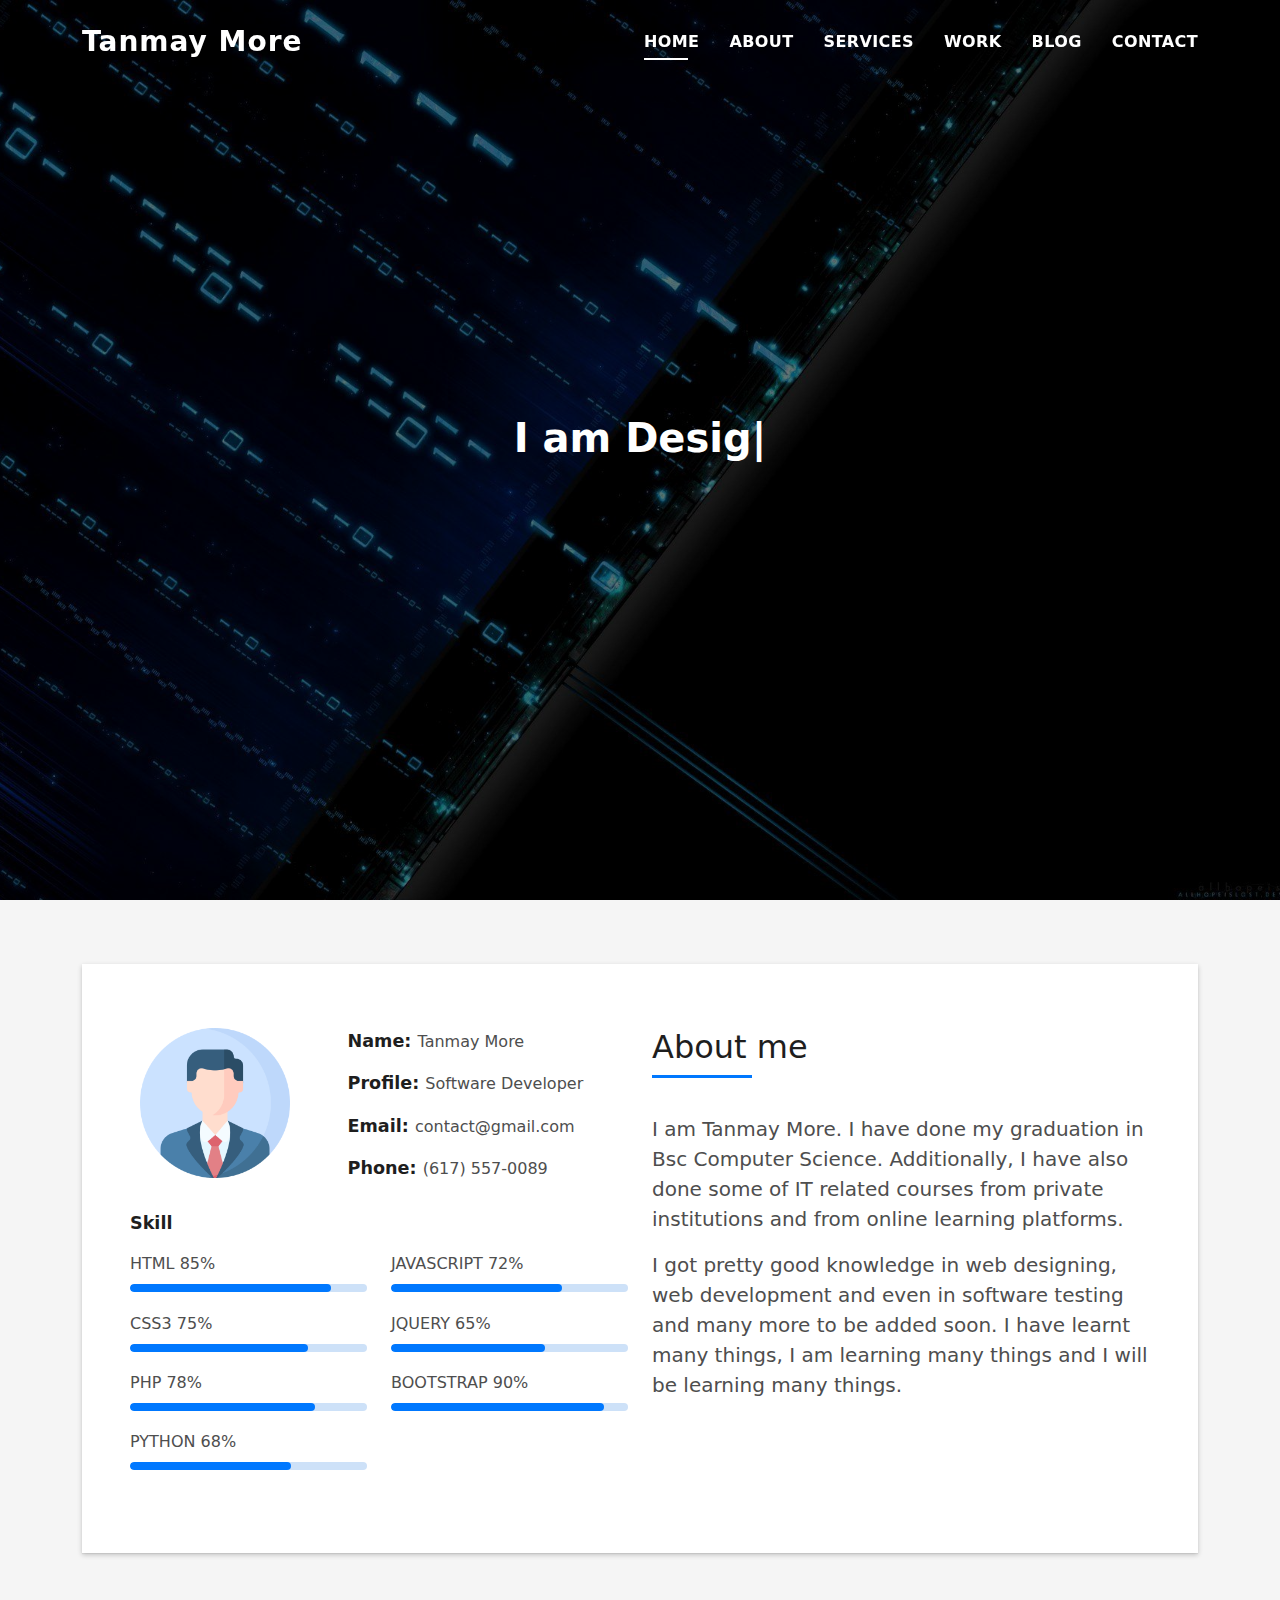
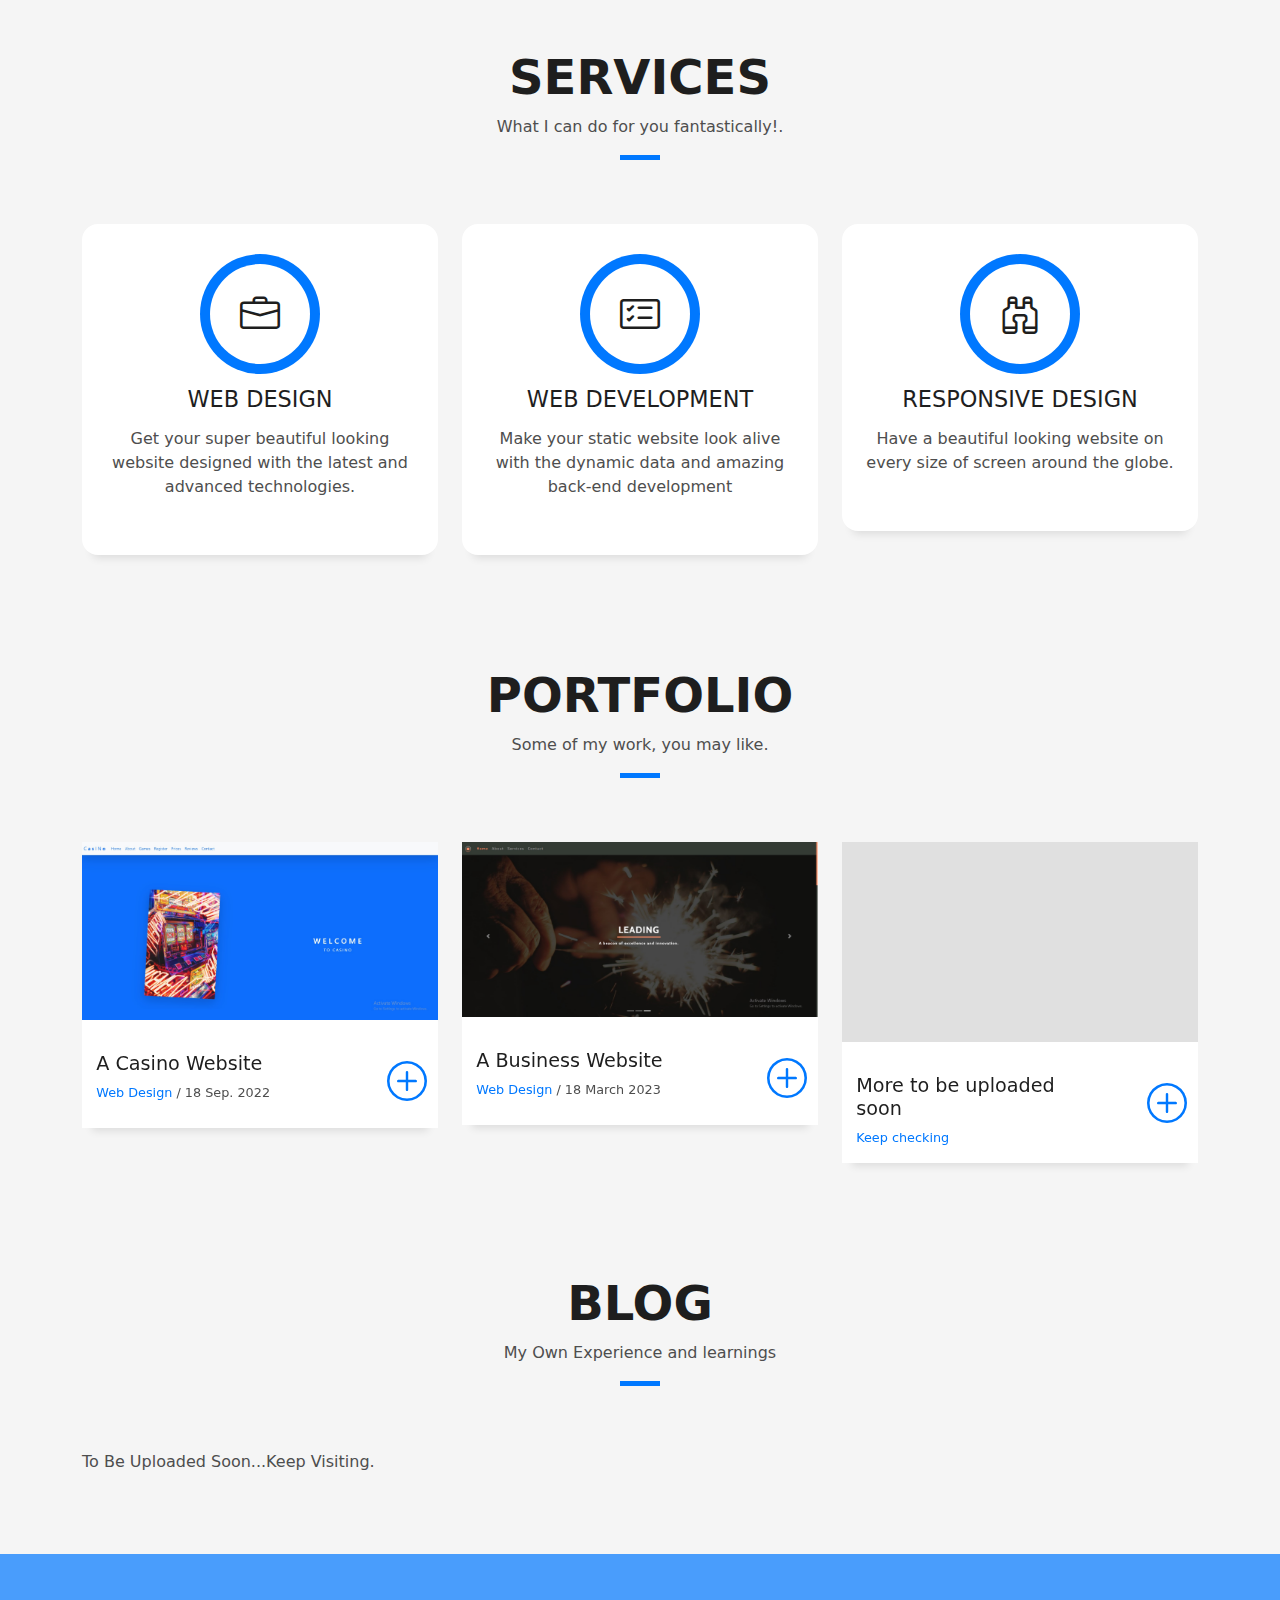
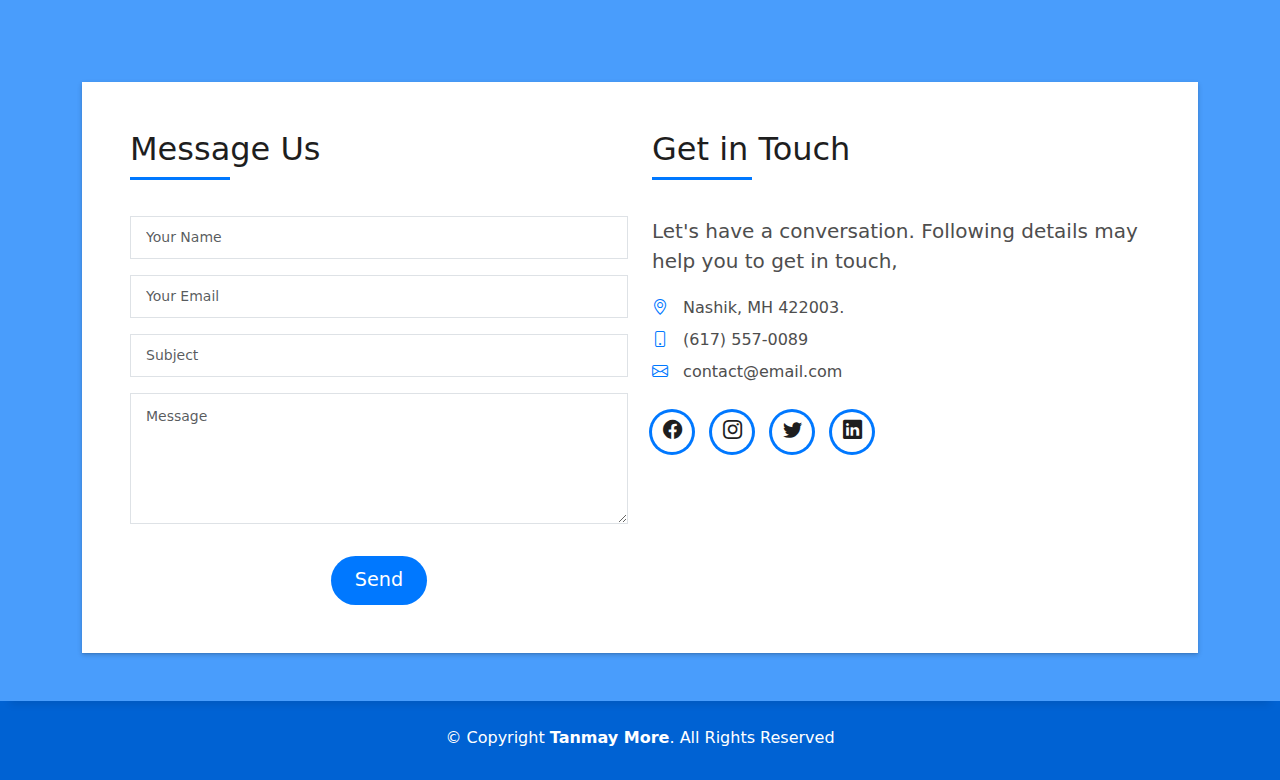
<file: index.html>
<!DOCTYPE html>
<html lang="en">

<head>
  <meta charset="utf-8">
  <meta content="width=device-width, initial-scale=1.0" name="viewport">

  <title>Tanmay's Portfolio</title>
  <meta content="" name="description">
  <meta content="" name="keywords">

  <!-- Favicons -->
  <link href="assets/img/favicon.png" rel="icon">
  <link href="assets/img/apple-touch-icon.png" rel="apple-touch-icon">

  <!-- Vendor CSS Files -->
  <link href="assets/vendor/bootstrap/css/bootstrap.min.css" rel="stylesheet">
  <link href="assets/vendor/bootstrap-icons/bootstrap-icons.css" rel="stylesheet">
  <link href="assets/vendor/glightbox/css/glightbox.min.css" rel="stylesheet">
  <link href="assets/vendor/swiper/swiper-bundle.min.css" rel="stylesheet">

  <!-- Template Main CSS File -->
  <link href="assets/css/style.css" rel="stylesheet">

  <!-- =======================================================
  * Template Name: DevFolio
  * Updated: Jul 27 2023 with Bootstrap v5.3.1
  * Template URL: devfolio-bootstrap-portfolio-html-template/
  * Author: You.com
  * License: license/
  ======================================================== -->
</head>

<body>

  <!-- ======= Header ======= -->
  <header id="header" class="fixed-top">
    <div class="container d-flex align-items-center justify-content-between">

      <h1 class="logo"><a href="index.html">Tanmay More</a></h1>
      <!-- Uncomment below if you prefer to use an image logo -->
      <!-- <a href="index.html" class="logo"><img src="assets/img/logo.png" alt="" class="img-fluid"></a>-->

      <nav id="navbar" class="navbar">
        <ul>
          <li><a class="nav-link scrollto active" href="#hero">Home</a></li>
          <li><a class="nav-link scrollto" href="#about">About</a></li>
          <li><a class="nav-link scrollto" href="#services">Services</a></li>
          <li><a class="nav-link scrollto " href="#work">Work</a></li>
          <li><a class="nav-link scrollto " href="#blog">Blog</a></li>
          <li><a class="nav-link scrollto" href="#contact">Contact</a></li>
        </ul>
        <i class="bi bi-list mobile-nav-toggle"></i>
      </nav><!-- .navbar -->

    </div>
  </header><!-- End Header -->

  <!-- ======= Hero Section ======= -->
  <div id="hero" class="hero route bg-image" style="background-image: url(assets/img/hero-bg.jpg)">
    <div class="overlay-itro"></div>
    <div class="hero-content display-table">
      <div class="table-cell">
        <div class="container">
          <!--<p class="display-6 color-d">Hello, world!</p>-->
          <!-- <h1 class="">I am Tanmay More</h1> -->
          <h2 class="hero-title mb-4 hero-subtitle"><span>I am </span><span class="typed" data-typed-items="Designer, Developer, Learner"></span></h2>
          <!-- <p class="pt-3"><a class="btn btn-primary btn js-scroll px-4" href="#about" role="button">Learn More</a></p> -->
        </div>
      </div>
    </div>
  </div><!-- End Hero Section -->

  <main id="main">

    <!-- ======= About Section ======= -->
    <section id="about" class="about-mf sect-pt4 route">
      <div class="container">
        <div class="row">
          <div class="col-sm-12">
            <div class="box-shadow-full">
              <div class="row">
                <div class="col-md-6">
                  <div class="row">
                    <div class="col-sm-6 col-md-5">
                      <div class="about-img">
                        <img src="assets/img/profile-pic.png" class="img-fluid rounded b-shadow-a" alt="" width="150px">
                      </div>
                    </div>
                    <div class="col-sm-6 col-md-7">
                      <div class="about-info">
                        <p><span class="title-s">Name: </span> <span>Tanmay More</span></p>
                        <p><span class="title-s">Profile: </span> <span>Software Developer</span></p>
                        <p><span class="title-s">Email: </span> <span>contact@gmail.com</span></p>
                        <p><span class="title-s">Phone: </span> <span>(617) 557-0089</span></p>
                      </div>
                    </div>
                  </div>
                  <div class="skill-mf">
                    <p class="title-s">Skill</p>
                    <div class="row">
                      <div class="col">
                        <span>HTML</span> <span class="pull-right">85%</span>
                    <div class="progress">
                      <div class="progress-bar" role="progressbar" style="width: 85%;" aria-valuenow="85" aria-valuemin="0" aria-valuemax="100"></div>
                    </div>
                    <span>CSS3</span> <span class="pull-right">75%</span>
                    <div class="progress">
                      <div class="progress-bar" role="progressbar" style="width: 75%" aria-valuenow="75" aria-valuemin="0" aria-valuemax="100"></div>
                    </div>
                    <span>PHP</span> <span class="pull-right">78%</span>
                    <div class="progress">
                      <div class="progress-bar" role="progressbar" style="width: 78%" aria-valuenow="50" aria-valuemin="0" aria-valuemax="100"></div>
                    </div>
                    <span>PYTHON</span> <span class="pull-right">68%</span>
                        <div class="progress">
                          <div class="progress-bar" role="progressbar" style="width: 68%" aria-valuenow="90" aria-valuemin="0" aria-valuemax="100"></div>
                        </div>
                      </div>
                      <div class="col">
                        <span>JAVASCRIPT</span> <span class="pull-right">72%</span>
                        <div class="progress">
                          <div class="progress-bar" role="progressbar" style="width: 72%" aria-valuenow="90" aria-valuemin="0" aria-valuemax="100"></div>
                        </div>
                        <span>JQUERY</span> <span class="pull-right">65%</span>
                        <div class="progress">
                          <div class="progress-bar" role="progressbar" style="width: 65%" aria-valuenow="65" aria-valuemin="0" aria-valuemax="100"></div>
                        </div>
                        <span>BOOTSTRAP</span> <span class="pull-right">90%</span>
                        <div class="progress">
                          <div class="progress-bar" role="progressbar" style="width: 90%" aria-valuenow="90" aria-valuemin="0" aria-valuemax="100"></div>
                        </div>
                      </div>
                    </div>
                    
                  </div>
                </div>
                <div class="col-md-6">
                  <div class="about-me pt-4 pt-md-0">
                    <div class="title-box-2">
                      <h5 class="title-left">
                        About me
                      </h5>
                    </div>
                    <p class="lead">
                      I am Tanmay More. I have done my graduation in Bsc Computer Science. Additionally, I have also done some of IT related courses from private institutions and from online learning platforms.
                    </p>
                    <p class="lead">
                      I got pretty good knowledge in web designing, web development and even in software testing and many more to be added soon. I have learnt many things, I am learning many things and I will be learning many things.
                    </p>
                    <p class="lead">
                      
                    </p>
                  </div>
                </div>
              </div>
            </div>
          </div>
        </div>
      </div>
    </section><!-- End About Section -->

    <!-- ======= Services Section ======= -->
    <section id="services" class="services-mf pt-5 route">
      <div class="container">
        <div class="row">
          <div class="col-sm-12">
            <div class="title-box text-center">
              <h3 class="title-a">
                Services
              </h3>
              <p class="subtitle-a">
                What I can do for you fantastically!.
              </p>
              <div class="line-mf"></div>
            </div>
          </div>
        </div>
        <div class="row">
          <div class="col-md-4">
            <div class="service-box">
              <div class="service-ico">
                <span class="ico-circle"><i class="bi bi-briefcase"></i></span>
              </div>
              <div class="service-content">
                <h2 class="s-title">Web Design</h2>
                <p class="s-description text-center">
                  Get your super beautiful looking website designed with the latest and advanced technologies.
                </p>
              </div>
            </div>
          </div>
          <div class="col-md-4">
            <div class="service-box">
              <div class="service-ico">
                <span class="ico-circle"><i class="bi bi-card-checklist"></i></span>
              </div>
              <div class="service-content">
                <h2 class="s-title">Web Development</h2>
                <p class="s-description text-center">
                  Make your static website look alive with the dynamic data and amazing back-end development
                </p>
              </div>
            </div>
          </div>
          
          <div class="col-md-4">
            <div class="service-box">
              <div class="service-ico">
                <span class="ico-circle"><i class="bi bi-binoculars"></i></span>
              </div>
              <div class="service-content">
                <h2 class="s-title">Responsive Design</h2>
                <p class="s-description text-center">
                 Have a beautiful looking website on every size of screen around the globe.
                </p>
              </div>
            </div>
          </div>
          
          </div>
        </div>
      </div>
    </section><!-- End Services Section -->
    <!-- ======= Portfolio Section ======= -->
    <section id="work" class="portfolio-mf sect-pt4 route">
      <div class="container">
        <div class="row">
          <div class="col-sm-12">
            <div class="title-box text-center">
              <h3 class="title-a">
                Portfolio
              </h3>
              <p class="subtitle-a">
                Some of my work, you may like.
              </p>
              <div class="line-mf"></div>
            </div>
          </div>
        </div>
        <div class="row">
          <div class="col-md-4">
            <div class="work-box">
              <a href="assets/img/work-1.jpg" data-gallery="portfolioGallery" class="portfolio-lightbox">
                <div class="work-img">
                  <img src="assets/img/work-1.jpg" alt="" class="img-fluid">
                </div>
              </a>
              <div class="work-content">
                <div class="row">
                  <div class="col-sm-8">
                    <h2 class="w-title">A Casino Website</h2>
                    <div class="w-more">
                      <span class="w-ctegory">Web Design</span> / <span class="w-date">18 Sep. 2022</span>
                    </div>
                  </div>
                  <div class="col-sm-4">
                    <div class="w-like">
                      <a href="portfolio-details-1.html"> <span class="bi bi-plus-circle"></span></a>
                    </div>
                  </div>
                </div>
              </div>
            </div>
          </div>
          <div class="col-md-4">
            <div class="work-box">
              <a href="assets/img/work-2.jpg" data-gallery="portfolioGallery" class="portfolio-lightbox">
                <div class="work-img">
                  <img src="assets/img/work-2.jpg" alt="" class="img-fluid">
                </div>
              </a>
              <div class="work-content">
                <div class="row">
                  <div class="col-sm-8">
                    <h2 class="w-title">A Business Website</h2>
                    <div class="w-more">
                      <span class="w-ctegory">Web Design</span> / <span class="w-date">18 March 2023</span>
                    </div>
                  </div>
                  <div class="col-sm-4">
                    <div class="w-like">
                      <a href="portfolio-details-2.html"> <span class="bi bi-plus-circle"></span></a>
                    </div>
                  </div>
                </div>
              </div>
            </div>
          </div>
          <div class="col-md-4">
            <div class="work-box">
              <!-- <a href="" data-gallery="portfolioGallery" class="portfolio-lightbox"> -->
                <div class="work-img">
                  <div class="more-work"></div>
                </div>
              <!-- </a> -->
              <div class="work-content">
                <div class="row">
                  <div class="col-sm-8">
                    <h2 class="w-title">More to be uploaded soon</h2>
                    <div class="w-more">
                      <span class="w-ctegory">Keep checking</span>
                    </div>
                  </div>
                  <div class="col-sm-4">
                    <div class="w-like">
                      <a href="#"> <span class="bi bi-plus-circle"></span></a>
                    </div>
                  </div>
                </div>
              </div>
            </div>
          </div>
          </div>
        </div>
      </div>
    </section><!-- End Portfolio Section -->
    <!-- ======= Blog Section ======= -->
    <section id="blog" class="blog-mf sect-pt4 route">
      <div class="container">
        <div class="row">
          <div class="col-sm-12">
            <div class="title-box text-center">
              <h3 class="title-a">
                Blog
              </h3>
              <p class="subtitle-a">
                My Own Experience and learnings
              </p>
              <div class="line-mf"></div>
            </div>
          </div>
        </div>
        <div class="row">
          <!-- <div class="col-md-4">
            <div class="card card-blog">
              <div class="card-img">
                <a href="blog-single.html"><img src="assets/img/post-1.jpg" alt="" class="img-fluid"></a>
              </div>
              <div class="card-body">
                <div class="card-category-box">
                  <div class="card-category">
                    <h6 class="category">Travel</h6>
                  </div>
                </div>
                <h3 class="card-title"><a href="blog-single.html">See more ideas about Travel</a></h3>
                <p class="card-description">
                  Proin eget tortor risus. Pellentesque in ipsum id orci porta dapibus. Praesent sapien massa, convallis
                  a pellentesque nec,
                  egestas non nisi.
                </p>
              </div>
              <div class="card-footer">
                <div class="post-author">
                  <a href="#">
                    <img src="assets/img/testimonial-2.jpg" alt="" class="avatar rounded-circle">
                    <span class="author">Morgan Freeman</span>
                  </a>
                </div>
                <div class="post-date">
                  <span class="bi bi-clock"></span> 10 min
                </div>
              </div>
            </div> -->
            <p>To Be Uploaded Soon...Keep Visiting.</p>
          <!-- </div>
          <div class="col-md-4">
            <div class="card card-blog">
              <div class="card-img">
                <a href="blog-single.html"><img src="assets/img/post-2.jpg" alt="" class="img-fluid"></a>
              </div>
              <div class="card-body">
                <div class="card-category-box">
                  <div class="card-category">
                    <h6 class="category">Web Design</h6>
                  </div>
                </div>
                <h3 class="card-title"><a href="blog-single.html">See more ideas about Travel</a></h3>
                <p class="card-description">
                  Proin eget tortor risus. Pellentesque in ipsum id orci porta dapibus. Praesent sapien massa, convallis
                  a pellentesque nec,
                  egestas non nisi.
                </p>
              </div>
              <div class="card-footer">
                <div class="post-author">
                  <a href="#">
                    <img src="assets/img/testimonial-2.jpg" alt="" class="avatar rounded-circle">
                    <span class="author">Morgan Freeman</span>
                  </a>
                </div>
                <div class="post-date">
                  <span class="bi bi-clock"></span> 10 min
                </div>
              </div>
            </div>
          </div>
          <div class="col-md-4">
            <div class="card card-blog">
              <div class="card-img">
                <a href="blog-single.html"><img src="assets/img/post-3.jpg" alt="" class="img-fluid"></a>
              </div>
              <div class="card-body">
                <div class="card-category-box">
                  <div class="card-category">
                    <h6 class="category">Web Design</h6>
                  </div>
                </div>
                <h3 class="card-title"><a href="blog-single.html">See more ideas about Travel</a></h3>
                <p class="card-description">
                  Proin eget tortor risus. Pellentesque in ipsum id orci porta dapibus. Praesent sapien massa, convallis
                  a pellentesque nec,
                  egestas non nisi.
                </p>
              </div>
              <div class="card-footer">
                <div class="post-author">
                  <a href="#">
                    <img src="assets/img/testimonial-2.jpg" alt="" class="avatar rounded-circle">
                    <span class="author">Morgan Freeman</span>
                  </a>
                </div>
                <div class="post-date">
                  <span class="bi bi-clock"></span> 10 min
                </div>
              </div>
            </div>
          </div> -->
        </div>
      </div>
    </section><!-- End Blog Section -->

    <!-- ======= Contact Section ======= -->
    <section id="contact" class="paralax-mf footer-paralax bg-image sect-mt4 route" style="background-image: url(assets/img/overlay-bg.jpg)">
      <div class="overlay-mf"></div>
      <div class="container">
        <div class="row">
          <div class="col-sm-12">
            <div class="contact-mf">
              <div id="contact" class="box-shadow-full">
                <div class="row">
                  <div class="col-md-6">
                    <div class="title-box-2">
                      <h5 class="title-left">
                        Message Us
                      </h5>
                    </div>
                    <div>
                      <form action="forms/contact.php" method="post" role="form" class="php-email-form">
                        <div class="row">
                          <div class="col-md-12 mb-3">
                            <div class="form-group">
                              <input type="text" name="name" class="form-control" id="name" placeholder="Your Name" required>
                            </div>
                          </div>
                          <div class="col-md-12 mb-3">
                            <div class="form-group">
                              <input type="email" class="form-control" name="email" id="email" placeholder="Your Email" required>
                            </div>
                          </div>
                          <div class="col-md-12 mb-3">
                            <div class="form-group">
                              <input type="text" class="form-control" name="subject" id="subject" placeholder="Subject" required>
                            </div>
                          </div>
                          <div class="col-md-12">
                            <div class="form-group">
                              <textarea class="form-control" name="message" rows="5" placeholder="Message" required></textarea>
                            </div>
                          </div>
                          <div class="col-md-12 text-center my-3">
                            <div class="loading">Loading</div>
                            <div class="error-message"></div>
                            <div class="sent-message">Your message has been sent. Thank you!</div>
                          </div>
                          <div class="col-md-12 text-center">
                            <button type="submit" class="button button-a button-big button-rouded">Send</button>
                          </div>
                        </div>
                      </form>
                    </div>
                  </div>
                  <div class="col-md-6">
                    <div class="title-box-2 pt-4 pt-md-0">
                      <h5 class="title-left">
                        Get in Touch
                      </h5>
                    </div>
                    <div class="more-info">
                      <p class="lead">
                        Let's have a conversation. Following details may help you to get in touch,
                      </p>
                      <ul class="list-ico">
                        <li><span class="bi bi-geo-alt"></span> Nashik, MH 422003.</li>
                        <li><span class="bi bi-phone"></span> (617) 557-0089</li>
                        <li><span class="bi bi-envelope"></span> contact@email.com</li>
                      </ul>
                    </div>
                    <div class="socials">
                      <ul>
                        <li><a href=""><span class="ico-circle"><i class="bi bi-facebook"></i></span></a></li>
                        <li><a href=""><span class="ico-circle"><i class="bi bi-instagram"></i></span></a></li>
                        <li><a href=""><span class="ico-circle"><i class="bi bi-twitter"></i></span></a></li>
                        <li><a href=""><span class="ico-circle"><i class="bi bi-linkedin"></i></span></a></li>
                      </ul>
                    </div>
                  </div>
                </div>
              </div>
            </div>
          </div>
        </div>
      </div>
    </section><!-- End Contact Section -->

  </main><!-- End #main -->

  <!-- ======= Footer ======= -->
  <footer>
    <div class="container">
      <div class="row">
        <div class="col-sm-12">
          <div class="copyright-box">
            <p class="copyright">&copy; Copyright <strong>Tanmay More</strong>. All Rights Reserved</p>

          </div>
        </div>
      </div>
    </div>
  </footer><!-- End  Footer -->

  <div id="preloader"></div>
  <a href="#" class="back-to-top d-flex align-items-center justify-content-center"><i class="bi bi-arrow-up-short"></i></a>

  <!-- Vendor JS Files -->
  <script src="assets/vendor/purecounter/purecounter_vanilla.js"></script>
  <script src="assets/vendor/bootstrap/js/bootstrap.bundle.min.js"></script>
  <script src="assets/vendor/glightbox/js/glightbox.min.js"></script>
  <script src="assets/vendor/swiper/swiper-bundle.min.js"></script>
  <script src="assets/vendor/typed.js/typed.umd.js"></script>
  <script src="assets/vendor/php-email-form/validate.js"></script>

  <!-- Template Main JS File -->
  <script src="assets/js/main.js"></script>

</body>

</html>
</file>
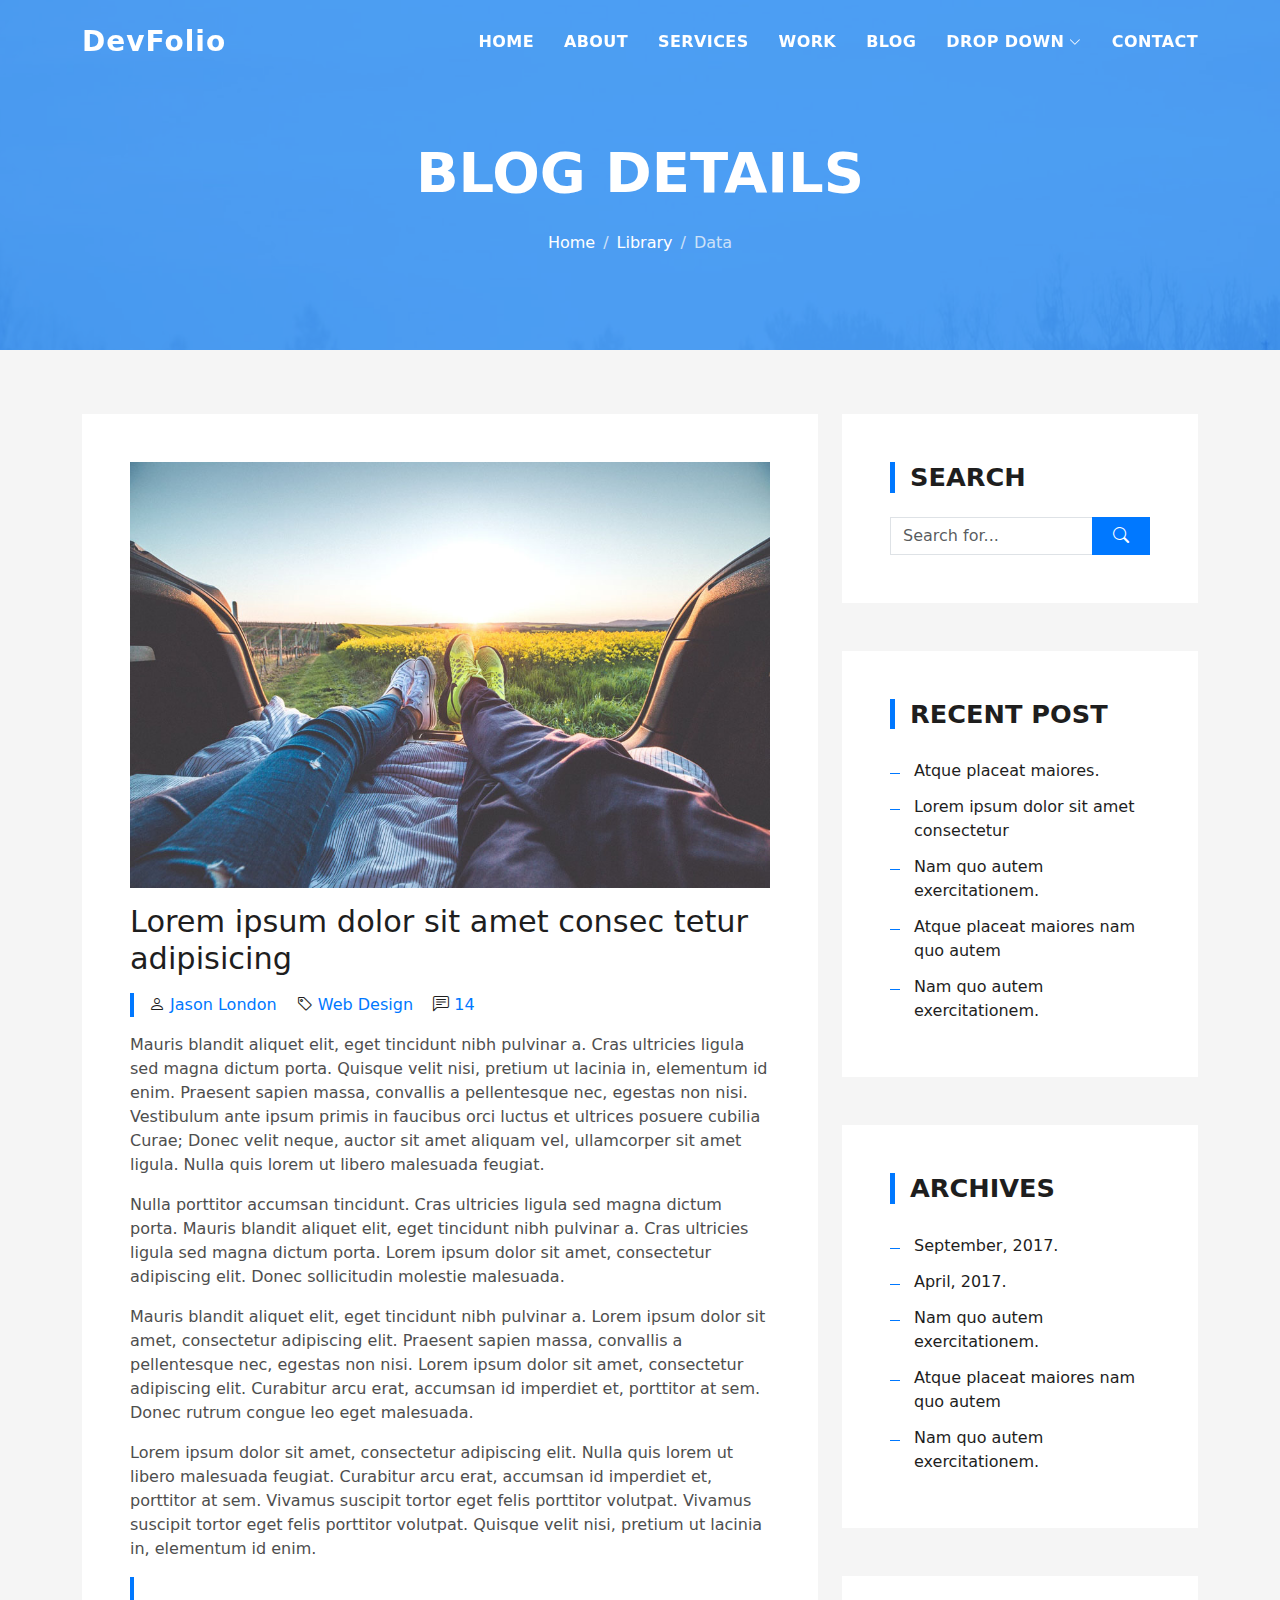
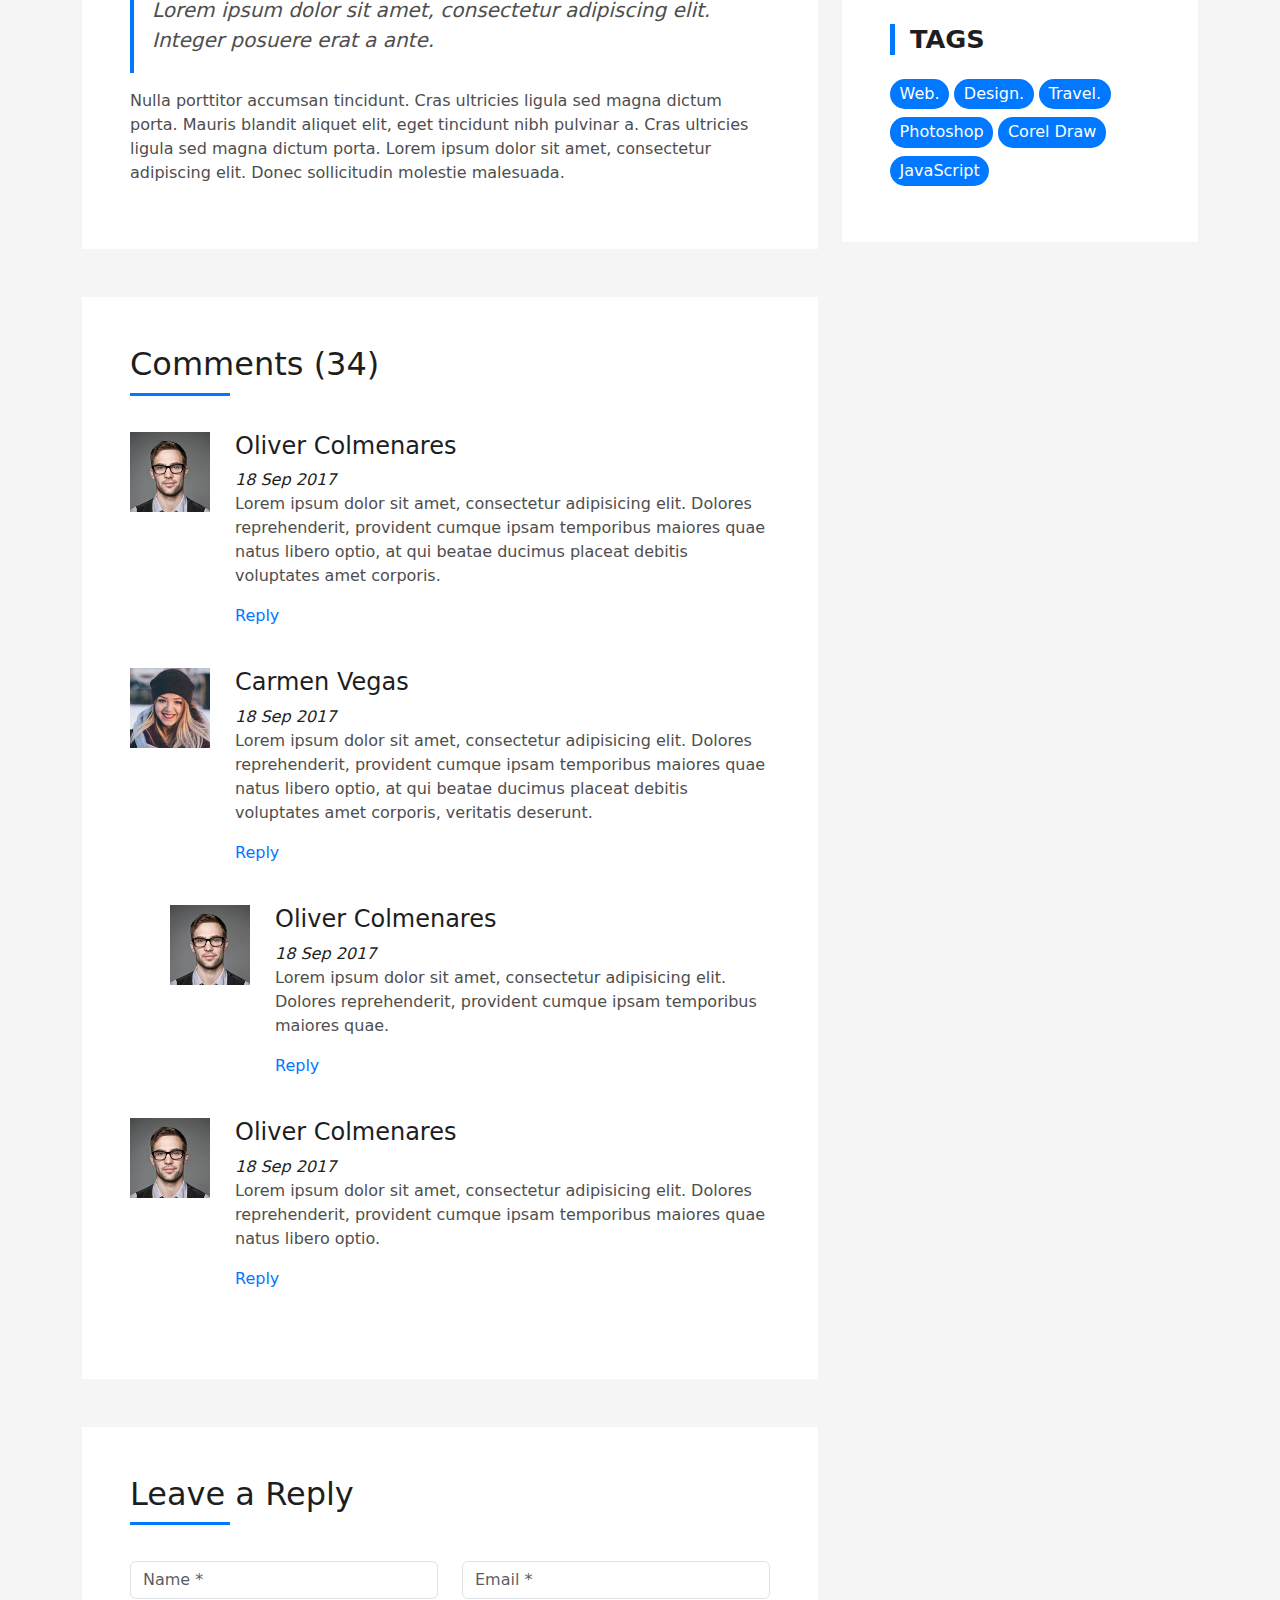
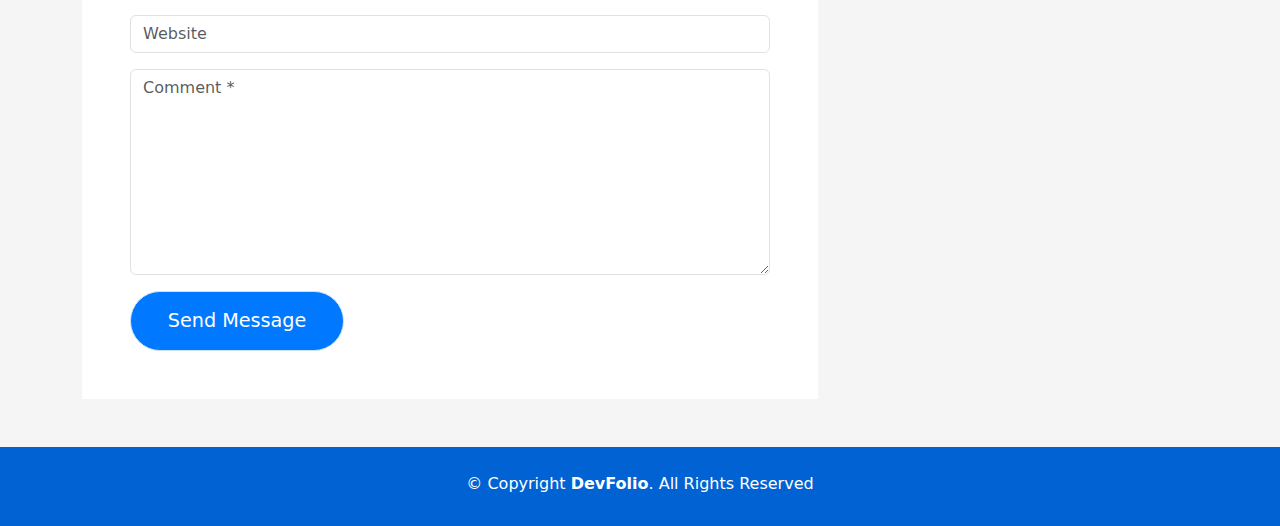
<file: blog-single.html>
<!DOCTYPE html>
<html lang="en">

<head>
  <meta charset="utf-8">
  <meta content="width=device-width, initial-scale=1.0" name="viewport">

  <title>DevFolio Bootstrap Portfolio Template - Blog Single</title>
  <meta content="" name="description">
  <meta content="" name="keywords">

  <!-- Favicons -->
  <link href="assets/img/favicon.png" rel="icon">
  <link href="assets/img/apple-touch-icon.png" rel="apple-touch-icon">

  <!-- Vendor CSS Files -->
  <link href="assets/vendor/bootstrap/css/bootstrap.min.css" rel="stylesheet">
  <link href="assets/vendor/bootstrap-icons/bootstrap-icons.css" rel="stylesheet">
  <link href="assets/vendor/glightbox/css/glightbox.min.css" rel="stylesheet">
  <link href="assets/vendor/swiper/swiper-bundle.min.css" rel="stylesheet">

  <!-- Template Main CSS File -->
  <link href="assets/css/style.css" rel="stylesheet">

  <!-- =======================================================
  * Template Name: DevFolio
  * Updated: Jul 27 2023 with Bootstrap v5.3.1
  * Template URL: devfolio-bootstrap-portfolio-html-template/
  * Author: You.com
  * License: license/
  ======================================================== -->
</head>

<body>

  <!-- ======= Header ======= -->
  <header id="header" class="fixed-top">
    <div class="container d-flex align-items-center justify-content-between">

      <h1 class="logo"><a href="index.html">DevFolio</a></h1>
      <!-- Uncomment below if you prefer to use an image logo -->
      <!-- <a href="index.html" class="logo"><img src="assets/img/logo.png" alt="" class="img-fluid"></a>-->

      <nav id="navbar" class="navbar">
        <ul>
          <li><a class="nav-link scrollto " href="#hero">Home</a></li>
          <li><a class="nav-link scrollto" href="#about">About</a></li>
          <li><a class="nav-link scrollto" href="#services">Services</a></li>
          <li><a class="nav-link scrollto " href="#work">Work</a></li>
          <li><a class="nav-link scrollto " href="#blog">Blog</a></li>
          <li class="dropdown"><a href="#"><span>Drop Down</span> <i class="bi bi-chevron-down"></i></a>
            <ul>
              <li><a href="#">Drop Down 1</a></li>
              <li class="dropdown"><a href="#"><span>Deep Drop Down</span> <i class="bi bi-chevron-right"></i></a>
                <ul>
                  <li><a href="#">Deep Drop Down 1</a></li>
                  <li><a href="#">Deep Drop Down 2</a></li>
                  <li><a href="#">Deep Drop Down 3</a></li>
                  <li><a href="#">Deep Drop Down 4</a></li>
                  <li><a href="#">Deep Drop Down 5</a></li>
                </ul>
              </li>
              <li><a href="#">Drop Down 2</a></li>
              <li><a href="#">Drop Down 3</a></li>
              <li><a href="#">Drop Down 4</a></li>
            </ul>
          </li>
          <li><a class="nav-link scrollto" href="#contact">Contact</a></li>
        </ul>
        <i class="bi bi-list mobile-nav-toggle"></i>
      </nav><!-- .navbar -->

    </div>
  </header><!-- End Header -->

  <div class="hero hero-single route bg-image" style="background-image: url(assets/img/overlay-bg.jpg)">
    <div class="overlay-mf"></div>
    <div class="hero-content display-table">
      <div class="table-cell">
        <div class="container">
          <h2 class="hero-title mb-4">Blog Details</h2>
          <ol class="breadcrumb d-flex justify-content-center">
            <li class="breadcrumb-item">
              <a href="#">Home</a>
            </li>
            <li class="breadcrumb-item">
              <a href="#">Library</a>
            </li>
            <li class="breadcrumb-item active">Data</li>
          </ol>
        </div>
      </div>
    </div>
  </div>

  <main id="main">

    <!-- ======= Blog Single Section ======= -->
    <section class="blog-wrapper sect-pt4" id="blog">
      <div class="container">
        <div class="row">
          <div class="col-md-8">
            <div class="post-box">
              <div class="post-thumb">
                <img src="assets/img/post-1.jpg" class="img-fluid" alt="">
              </div>
              <div class="post-meta">
                <h1 class="article-title">Lorem ipsum dolor sit amet consec tetur adipisicing</h1>
                <ul>
                  <li>
                    <span class="bi bi-person"></span>
                    <a href="#">Jason London</a>
                  </li>
                  <li>
                    <span class="bi bi-tag"></span>
                    <a href="#">Web Design</a>
                  </li>
                  <li>
                    <span class="bi bi-chat-left-text"></span>
                    <a href="#">14</a>
                  </li>
                </ul>
              </div>
              <div class="article-content">
                <p>
                  Mauris blandit aliquet elit, eget tincidunt nibh pulvinar a. Cras ultricies ligula sed magna dictum
                  porta. Quisque velit
                  nisi, pretium ut lacinia in, elementum id enim. Praesent sapien massa, convallis a pellentesque
                  nec, egestas non nisi. Vestibulum ante ipsum primis in faucibus orci luctus et ultrices posuere
                  cubilia Curae; Donec velit neque, auctor sit amet aliquam vel, ullamcorper sit amet ligula.
                  Nulla quis lorem ut libero malesuada feugiat.
                </p>
                <p>
                  Nulla porttitor accumsan tincidunt. Cras ultricies ligula sed magna dictum porta. Mauris blandit
                  aliquet elit, eget tincidunt
                  nibh pulvinar a. Cras ultricies ligula sed magna dictum porta. Lorem ipsum dolor sit amet,
                  consectetur adipiscing elit. Donec sollicitudin molestie malesuada.
                </p>
                <p>
                  Mauris blandit aliquet elit, eget tincidunt nibh pulvinar a. Lorem ipsum dolor sit amet, consectetur
                  adipiscing elit. Praesent
                  sapien massa, convallis a pellentesque nec, egestas non nisi. Lorem ipsum dolor sit amet,
                  consectetur adipiscing elit. Curabitur arcu erat, accumsan id imperdiet et, porttitor at
                  sem. Donec rutrum congue leo eget malesuada.
                </p>
                <p>
                  Lorem ipsum dolor sit amet, consectetur adipiscing elit. Nulla quis lorem ut libero malesuada feugiat.
                  Curabitur arcu erat,
                  accumsan id imperdiet et, porttitor at sem. Vivamus suscipit tortor eget felis porttitor
                  volutpat. Vivamus suscipit tortor eget felis porttitor volutpat. Quisque velit nisi, pretium
                  ut lacinia in, elementum id enim.
                </p>
                <blockquote class="blockquote">
                  <p class="mb-0">Lorem ipsum dolor sit amet, consectetur adipiscing elit. Integer posuere erat a ante.</p>
                </blockquote>
                <p>
                  Nulla porttitor accumsan tincidunt. Cras ultricies ligula sed magna dictum porta. Mauris blandit
                  aliquet elit, eget tincidunt
                  nibh pulvinar a. Cras ultricies ligula sed magna dictum porta. Lorem ipsum dolor sit amet,
                  consectetur adipiscing elit. Donec sollicitudin molestie malesuada.
                </p>
              </div>
            </div>
            <div class="box-comments">
              <div class="title-box-2">
                <h4 class="title-comments title-left">Comments (34)</h4>
              </div>
              <ul class="list-comments">
                <li>
                  <div class="comment-avatar">
                    <img src="assets/img/testimonial-2.jpg" alt="">
                  </div>
                  <div class="comment-details">
                    <h4 class="comment-author">Oliver Colmenares</h4>
                    <span>18 Sep 2017</span>
                    <p>
                      Lorem ipsum dolor sit amet, consectetur adipisicing elit. Dolores reprehenderit, provident cumque
                      ipsam temporibus maiores
                      quae natus libero optio, at qui beatae ducimus placeat debitis voluptates amet corporis.
                    </p>
                    <a href="3">Reply</a>
                  </div>
                </li>
                <li>
                  <div class="comment-avatar">
                    <img src="assets/img/testimonial-4.jpg" alt="">
                  </div>
                  <div class="comment-details">
                    <h4 class="comment-author">Carmen Vegas</h4>
                    <span>18 Sep 2017</span>
                    <p>
                      Lorem ipsum dolor sit amet, consectetur adipisicing elit. Dolores reprehenderit, provident cumque
                      ipsam temporibus maiores
                      quae natus libero optio, at qui beatae ducimus placeat debitis voluptates amet corporis,
                      veritatis deserunt.
                    </p>
                    <a href="3">Reply</a>
                  </div>
                </li>
                <li class="comment-children">
                  <div class="comment-avatar">
                    <img src="assets/img/testimonial-2.jpg" alt="">
                  </div>
                  <div class="comment-details">
                    <h4 class="comment-author">Oliver Colmenares</h4>
                    <span>18 Sep 2017</span>
                    <p>
                      Lorem ipsum dolor sit amet, consectetur adipisicing elit. Dolores reprehenderit, provident cumque
                      ipsam temporibus maiores
                      quae.
                    </p>
                    <a href="3">Reply</a>
                  </div>
                </li>
                <li>
                  <div class="comment-avatar">
                    <img src="assets/img/testimonial-2.jpg" alt="">
                  </div>
                  <div class="comment-details">
                    <h4 class="comment-author">Oliver Colmenares</h4>
                    <span>18 Sep 2017</span>
                    <p>
                      Lorem ipsum dolor sit amet, consectetur adipisicing elit. Dolores reprehenderit, provident cumque
                      ipsam temporibus maiores
                      quae natus libero optio.
                    </p>
                    <a href="3">Reply</a>
                  </div>
                </li>
              </ul>
            </div>
            <div class="form-comments">
              <div class="title-box-2">
                <h3 class="title-left">
                  Leave a Reply
                </h3>
              </div>
              <form class="form-mf">
                <div class="row">
                  <div class="col-md-6 mb-3">
                    <div class="form-group">
                      <input type="text" class="form-control input-mf" id="inputName" placeholder="Name *" required>
                    </div>
                  </div>
                  <div class="col-md-6 mb-3">
                    <div class="form-group">
                      <input type="email" class="form-control input-mf" id="inputEmail1" placeholder="Email *" required>
                    </div>
                  </div>
                  <div class="col-md-12 mb-3">
                    <div class="form-group">
                      <input type="url" class="form-control input-mf" id="inputUrl" placeholder="Website">
                    </div>
                  </div>
                  <div class="col-md-12 mb-3">
                    <div class="form-group">
                      <textarea id="textMessage" class="form-control input-mf" placeholder="Comment *" name="message" cols="45" rows="8" required></textarea>
                    </div>
                  </div>
                  <div class="col-md-12">
                    <button type="submit" class="button button-a button-big button-rouded">Send Message</button>
                  </div>
                </div>
              </form>
            </div>
          </div>
          <div class="col-md-4">
            <div class="widget-sidebar sidebar-search">
              <h5 class="sidebar-title">Search</h5>
              <div class="sidebar-content">
                <form>
                  <div class="input-group">
                    <input type="text" class="form-control" placeholder="Search for..." aria-label="Search for...">
                    <span class="input-group-btn">
                      <button class="btn btn-secondary btn-search" type="button">
                        <span class="bi bi-search"></span>
                      </button>
                    </span>
                  </div>
                </form>
              </div>
            </div>
            <div class="widget-sidebar">
              <h5 class="sidebar-title">Recent Post</h5>
              <div class="sidebar-content">
                <ul class="list-sidebar">
                  <li>
                    <a href="#">Atque placeat maiores.</a>
                  </li>
                  <li>
                    <a href="#">Lorem ipsum dolor sit amet consectetur</a>
                  </li>
                  <li>
                    <a href="#">Nam quo autem exercitationem.</a>
                  </li>
                  <li>
                    <a href="#">Atque placeat maiores nam quo autem</a>
                  </li>
                  <li>
                    <a href="#">Nam quo autem exercitationem.</a>
                  </li>
                </ul>
              </div>
            </div>
            <div class="widget-sidebar">
              <h5 class="sidebar-title">Archives</h5>
              <div class="sidebar-content">
                <ul class="list-sidebar">
                  <li>
                    <a href="#">September, 2017.</a>
                  </li>
                  <li>
                    <a href="#">April, 2017.</a>
                  </li>
                  <li>
                    <a href="#">Nam quo autem exercitationem.</a>
                  </li>
                  <li>
                    <a href="#">Atque placeat maiores nam quo autem</a>
                  </li>
                  <li>
                    <a href="#">Nam quo autem exercitationem.</a>
                  </li>
                </ul>
              </div>
            </div>
            <div class="widget-sidebar widget-tags">
              <h5 class="sidebar-title">Tags</h5>
              <div class="sidebar-content">
                <ul>
                  <li>
                    <a href="#">Web.</a>
                  </li>
                  <li>
                    <a href="#">Design.</a>
                  </li>
                  <li>
                    <a href="#">Travel.</a>
                  </li>
                  <li>
                    <a href="#">Photoshop</a>
                  </li>
                  <li>
                    <a href="#">Corel Draw</a>
                  </li>
                  <li>
                    <a href="#">JavaScript</a>
                  </li>
                </ul>
              </div>
            </div>
          </div>
        </div>
      </div>
    </section><!-- End Blog Single Section -->

  </main><!-- End #main -->

  <!-- ======= Footer ======= -->
  <footer>
    <div class="container">
      <div class="row">
        <div class="col-sm-12">
          <div class="copyright-box">
            <p class="copyright">&copy; Copyright <strong>DevFolio</strong>. All Rights Reserved</p>

          </div>
        </div>
      </div>
    </div>
  </footer><!-- End  Footer -->

  <div id="preloader"></div>
  <a href="#" class="back-to-top d-flex align-items-center justify-content-center"><i class="bi bi-arrow-up-short"></i></a>

  <!-- Vendor JS Files -->
  <script src="assets/vendor/purecounter/purecounter_vanilla.js"></script>
  <script src="assets/vendor/bootstrap/js/bootstrap.bundle.min.js"></script>
  <script src="assets/vendor/glightbox/js/glightbox.min.js"></script>
  <script src="assets/vendor/swiper/swiper-bundle.min.js"></script>
  <script src="assets/vendor/typed.js/typed.umd.js"></script>
  <script src="assets/vendor/php-email-form/validate.js"></script>

  <!-- Template Main JS File -->
  <script src="assets/js/main.js"></script>

</body>

</html>
</file>
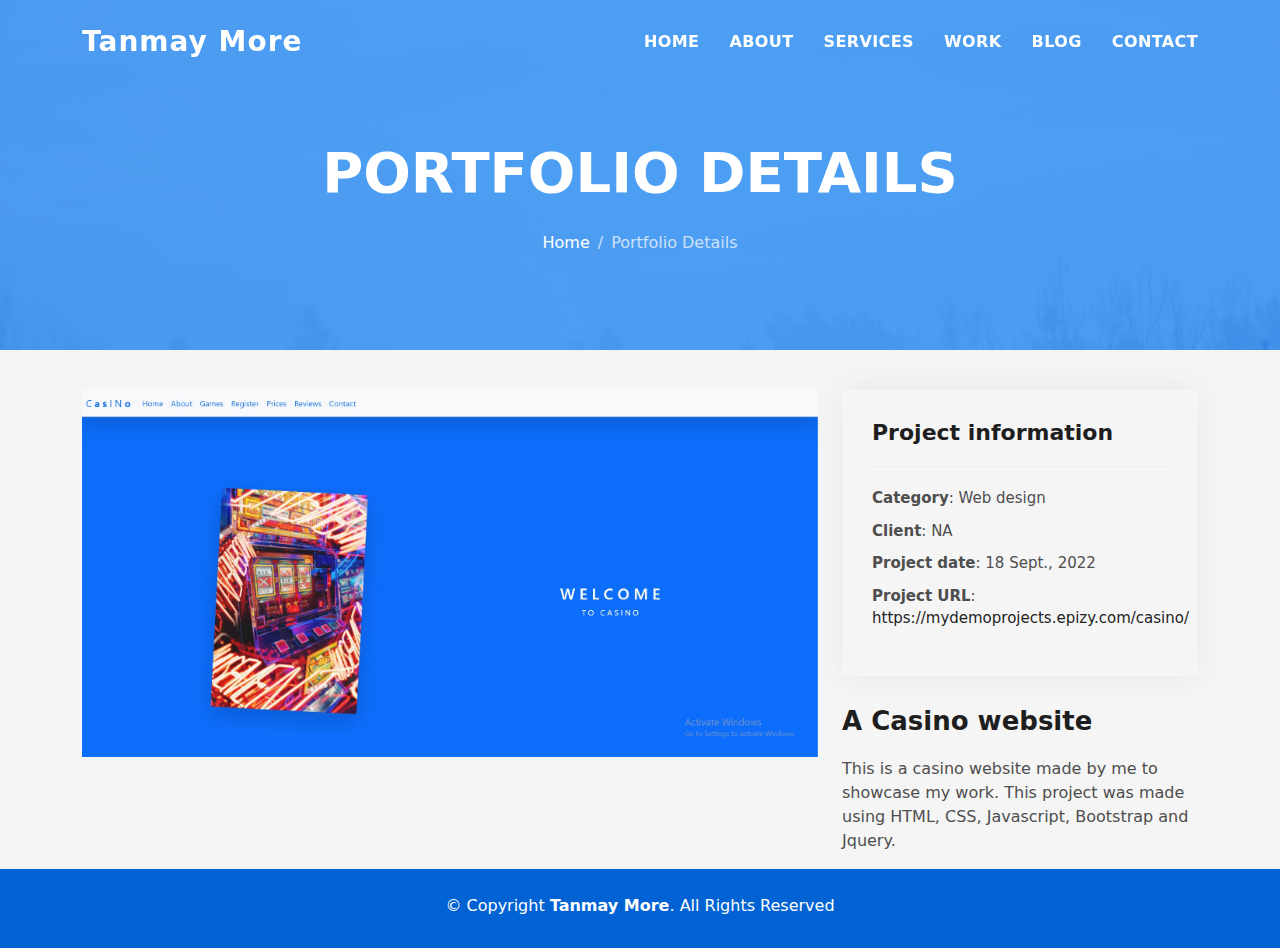
<file: portfolio-details-1.html>
<!DOCTYPE html>
<html lang="en">

<head>
  <meta charset="utf-8">
  <meta content="width=device-width, initial-scale=1.0" name="viewport">

  <title>Tanmay's Portfolio - Details</title>
  <meta content="" name="description">
  <meta content="" name="keywords">

  <!-- Favicons -->
  <link href="assets/img/favicon.png" rel="icon">
  <link href="assets/img/apple-touch-icon.png" rel="apple-touch-icon">

  <!-- Vendor CSS Files -->
  <link href="assets/vendor/bootstrap/css/bootstrap.min.css" rel="stylesheet">
  <link href="assets/vendor/bootstrap-icons/bootstrap-icons.css" rel="stylesheet">
  <link href="assets/vendor/glightbox/css/glightbox.min.css" rel="stylesheet">
  <link href="assets/vendor/swiper/swiper-bundle.min.css" rel="stylesheet">

  <!-- Template Main CSS File -->
  <link href="assets/css/style.css" rel="stylesheet">

  <!-- =======================================================
  * Template Name: DevFolio
  * Updated: Jul 27 2023 with Bootstrap v5.3.1
  * Template URL: devfolio-bootstrap-portfolio-html-template/
  * Author: You.com
  * License: license/
  ======================================================== -->
</head>

<body>

  <!-- ======= Header ======= -->
  <header id="header" class="fixed-top">
    <div class="container d-flex align-items-center justify-content-between">

      <h1 class="logo"><a href="index.html">Tanmay More</a></h1>
      <!-- Uncomment below if you prefer to use an image logo -->
      <!-- <a href="index.html" class="logo"><img src="assets/img/logo.png" alt="" class="img-fluid"></a>-->

      <nav id="navbar" class="navbar">
        <ul>
          <li><a class="nav-link scrollto " href="index.html#hero">Home</a></li>
          <li><a class="nav-link scrollto" href="index.html#about">About</a></li>
          <li><a class="nav-link scrollto" href="index.html#services">Services</a></li>
          <li><a class="nav-link scrollto " href="index.html#work">Work</a></li>
          <li><a class="nav-link scrollto " href="index.html#blog">Blog</a></li>
          <li><a class="nav-link scrollto" href="index.html#contact">Contact</a></li>
        </ul>
        <i class="bi bi-list mobile-nav-toggle"></i>
      </nav><!-- .navbar -->

    </div>
  </header><!-- End Header -->

  <div class="hero hero-single route bg-image" style="background-image: url(assets/img/overlay-bg.jpg)">
    <div class="overlay-mf"></div>
    <div class="hero-content display-table">
      <div class="table-cell">
        <div class="container">
          <h2 class="hero-title mb-4">Portfolio Details</h2>
          <ol class="breadcrumb d-flex justify-content-center">
            <li class="breadcrumb-item">
              <a href="#">Home</a>
            </li>
            <li class="breadcrumb-item active">Portfolio Details</li>
          </ol>
        </div>
      </div>
    </div>
  </div>

  <main id="main">

    <!-- ======= Portfolio Details Section ======= -->
    <section id="portfolio-details" class="portfolio-details">
      <div class="container">

        <div class="row gy-4">

          <div class="col-lg-8">
            <div class="portfolio-details-slider swiper">
              <div class="swiper-wrapper align-items-center">

                <div class="swiper-slide">
                  <img src="assets/img/work-1.jpg" alt="">
                </div>

                <!-- <div class="swiper-slide">
                  <img src="assets/img/portfolio-details-2.jpg" alt="">
                </div>

                <div class="swiper-slide">
                  <img src="assets/img/portfolio-details-3.jpg" alt="">
                </div> -->

              </div>
              <div class="swiper-pagination"></div>
            </div>
          </div>

          <div class="col-lg-4">
            <div class="portfolio-info">
              <h3>Project information</h3>
              <ul>
                <li><strong>Category</strong>: Web design</li>
                <li><strong>Client</strong>: NA</li>
                <li><strong>Project date</strong>: 18 Sept., 2022</li>
                <li><strong>Project URL</strong>: <a href="https://mydemoprojects.epizy.com/casino/">https://mydemoprojects.epizy.com/casino/</a></li>
              </ul>
            </div>
            <div class="portfolio-description">
              <h2>A Casino website</h2>
              <p>
                This is a casino website made by me to showcase my work. This project was made using HTML, CSS, Javascript, Bootstrap and Jquery.
              </p>
            </div>
          </div>

        </div>

      </div>
    </section><!-- End Portfolio Details Section -->

  </main><!-- End #main -->

  <!-- ======= Footer ======= -->
  <footer>
    <div class="container">
      <div class="row">
        <div class="col-sm-12">
          <div class="copyright-box">
            <p class="copyright">&copy; Copyright <strong>Tanmay More</strong>. All Rights Reserved</p>

          </div>
        </div>
      </div>
    </div>
  </footer><!-- End  Footer -->

  <div id="preloader"></div>
  <a href="#" class="back-to-top d-flex align-items-center justify-content-center"><i class="bi bi-arrow-up-short"></i></a>

  <!-- Vendor JS Files -->
  <script src="assets/vendor/purecounter/purecounter_vanilla.js"></script>
  <script src="assets/vendor/bootstrap/js/bootstrap.bundle.min.js"></script>
  <script src="assets/vendor/glightbox/js/glightbox.min.js"></script>
  <script src="assets/vendor/swiper/swiper-bundle.min.js"></script>
  <script src="assets/vendor/typed.js/typed.umd.js"></script>
  <script src="assets/vendor/php-email-form/validate.js"></script>

  <!-- Template Main JS File -->
  <script src="assets/js/main.js"></script>

</body>

</html>
</file>
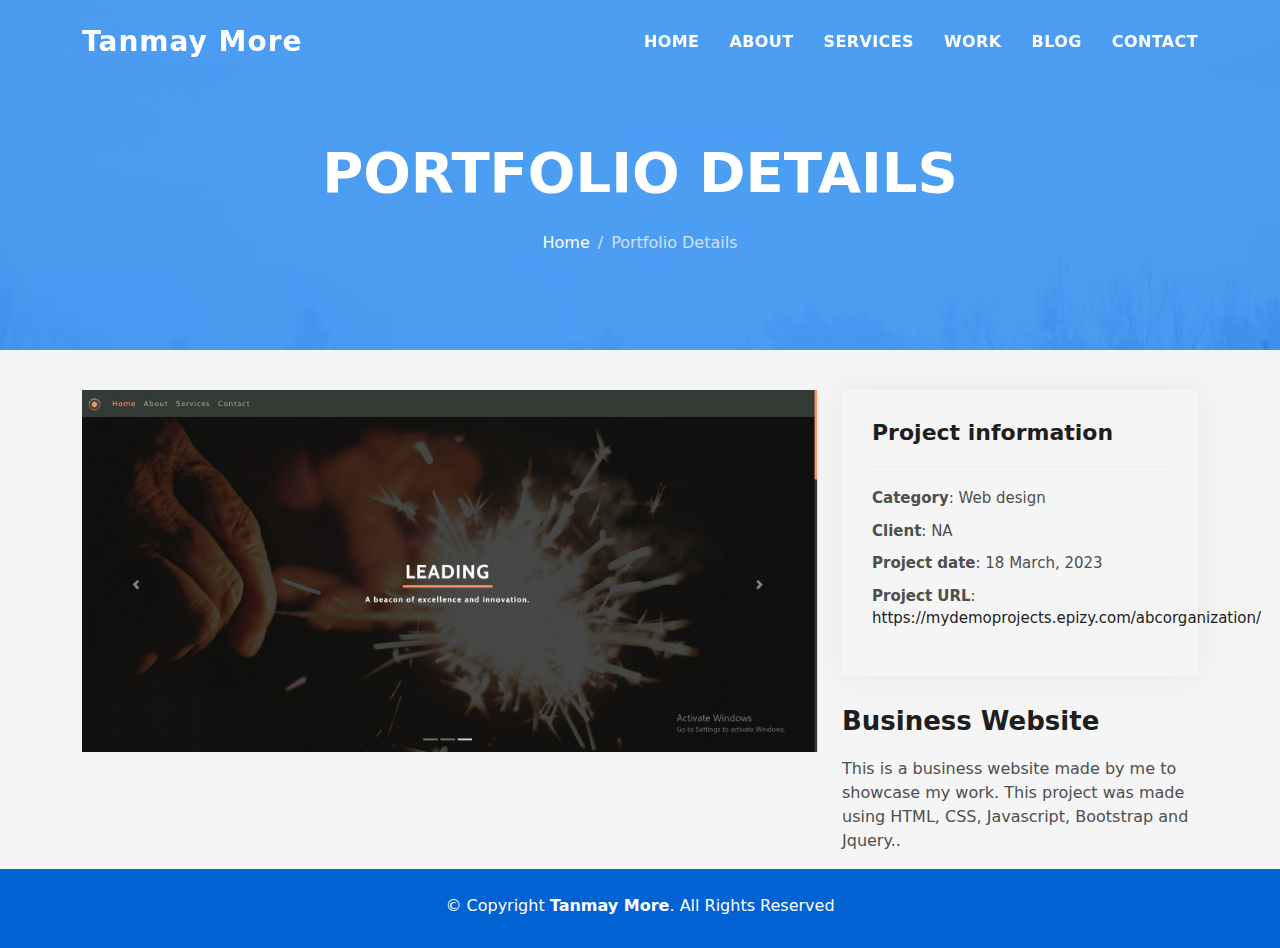
<file: portfolio-details-2.html>
<!DOCTYPE html>
<html lang="en">

<head>
  <meta charset="utf-8">
  <meta content="width=device-width, initial-scale=1.0" name="viewport">

  <title>Tanmay's Portfolio  - Details</title>
  <meta content="" name="description">
  <meta content="" name="keywords">

  <!-- Favicons -->
  <link href="assets/img/favicon.png" rel="icon">
  <link href="assets/img/apple-touch-icon.png" rel="apple-touch-icon">

  <!-- Vendor CSS Files -->
  <link href="assets/vendor/bootstrap/css/bootstrap.min.css" rel="stylesheet">
  <link href="assets/vendor/bootstrap-icons/bootstrap-icons.css" rel="stylesheet">
  <link href="assets/vendor/glightbox/css/glightbox.min.css" rel="stylesheet">
  <link href="assets/vendor/swiper/swiper-bundle.min.css" rel="stylesheet">

  <!-- Template Main CSS File -->
  <link href="assets/css/style.css" rel="stylesheet">

  <!-- =======================================================
  * Template Name: DevFolio
  * Updated: Jul 27 2023 with Bootstrap v5.3.1
  * Template URL: devfolio-bootstrap-portfolio-html-template/
  * Author: You.com
  * License: license/
  ======================================================== -->
</head>

<body>

  <!-- ======= Header ======= -->
  <header id="header" class="fixed-top">
    <div class="container d-flex align-items-center justify-content-between">

      <h1 class="logo"><a href="index.html">Tanmay More</a></h1>
      <!-- Uncomment below if you prefer to use an image logo -->
      <!-- <a href="index.html" class="logo"><img src="assets/img/logo.png" alt="" class="img-fluid"></a>-->

      <nav id="navbar" class="navbar">
        <ul>
          <li><a class="nav-link scrollto " href="index.html#hero">Home</a></li>
          <li><a class="nav-link scrollto" href="index.html#about">About</a></li>
          <li><a class="nav-link scrollto" href="index.html#services">Services</a></li>
          <li><a class="nav-link scrollto " href="index.html#work">Work</a></li>
          <li><a class="nav-link scrollto " href="index.html#blog">Blog</a></li>
          <li><a class="nav-link scrollto" href="index.html#contact">Contact</a></li>
        </ul>
        <i class="bi bi-list mobile-nav-toggle"></i>
      </nav><!-- .navbar -->

    </div>
  </header><!-- End Header -->

  <div class="hero hero-single route bg-image" style="background-image: url(assets/img/overlay-bg.jpg)">
    <div class="overlay-mf"></div>
    <div class="hero-content display-table">
      <div class="table-cell">
        <div class="container">
          <h2 class="hero-title mb-4">Portfolio Details</h2>
          <ol class="breadcrumb d-flex justify-content-center">
            <li class="breadcrumb-item">
              <a href="#">Home</a>
            </li>
            <li class="breadcrumb-item active">Portfolio Details</li>
          </ol>
        </div>
      </div>
    </div>
  </div>

  <main id="main">

    <!-- ======= Portfolio Details Section ======= -->
    <section id="portfolio-details" class="portfolio-details">
      <div class="container">

        <div class="row gy-4">

          <div class="col-lg-8">
            <div class="portfolio-details-slider swiper">
              <div class="swiper-wrapper align-items-center">

                <div class="swiper-slide">
                  <img src="assets/img/work-2.jpg" alt="">
                </div>

                <!-- <div class="swiper-slide">
                  <img src="assets/img/portfolio-details-2.jpg" alt="">
                </div>

                <div class="swiper-slide">
                  <img src="assets/img/portfolio-details-3.jpg" alt="">
                </div> -->

              </div>
              <div class="swiper-pagination"></div>
            </div>
          </div>

          <div class="col-lg-4">
            <div class="portfolio-info">
              <h3>Project information</h3>
              <ul>
                <li><strong>Category</strong>: Web design</li>
                <li><strong>Client</strong>: NA</li>
                <li><strong>Project date</strong>: 18 March, 2023</li>
                <li><strong>Project URL</strong>: <a href="https://mydemoprojects.epizy.com/abcorganization/">https://mydemoprojects.epizy.com/abcorganization/</a></li>
              </ul>
            </div>
            <div class="portfolio-description">
              <h2>Business Website</h2>
              <p>
                This is a business website made by me to showcase my work. This project was made using HTML, CSS, Javascript, Bootstrap and Jquery..
              </p>
            </div>
          </div>

        </div>

      </div>
    </section><!-- End Portfolio Details Section -->

  </main><!-- End #main -->

  <!-- ======= Footer ======= -->
  <footer>
    <div class="container">
      <div class="row">
        <div class="col-sm-12">
          <div class="copyright-box">
            <p class="copyright">&copy; Copyright <strong>Tanmay More</strong>. All Rights Reserved</p>

          </div>
        </div>
      </div>
    </div>
  </footer><!-- End  Footer -->

  <div id="preloader"></div>
  <a href="#" class="back-to-top d-flex align-items-center justify-content-center"><i class="bi bi-arrow-up-short"></i></a>

  <!-- Vendor JS Files -->
  <script src="assets/vendor/purecounter/purecounter_vanilla.js"></script>
  <script src="assets/vendor/bootstrap/js/bootstrap.bundle.min.js"></script>
  <script src="assets/vendor/glightbox/js/glightbox.min.js"></script>
  <script src="assets/vendor/swiper/swiper-bundle.min.js"></script>
  <script src="assets/vendor/typed.js/typed.umd.js"></script>
  <script src="assets/vendor/php-email-form/validate.js"></script>

  <!-- Template Main JS File -->
  <script src="assets/js/main.js"></script>

</body>

</html>
</file>
<file: assets/css/style.css>
/**
* Template Name: DevFolio
* Updated: Jul 27 2023 with Bootstrap v5.3.1
* Template URL: devfolio-bootstrap-portfolio-html-template/
* Author: You.com
* License: license/
*/

/*--------------------------------------------------------------
# General
--------------------------------------------------------------*/
body {
  background-color: #f5f5f5;
  color: #4e4e4e;
}

h1,
h2,
h3,
h4,
h5,
h6 {
  color: #1e1e1e;
}

a {
  color: #1e1e1e;
  text-decoration: none;
  transition: all 0.5s ease-in-out;
}

a:hover {
  color: #0078ff;
  text-decoration: none;
  transition: all 0.5s ease-in-out;
}

.p-r {
  position: relative;
}

.color-a {
  text-decoration: none;
  color: #0078ff;
}

.color-d {
  color: #f5f5f5;
}

.color-text-a {
  text-decoration: none;
  color: #4e4e4e;
}

.box-shadow,
.card-blog,
.work-box,
.service-box,
.paralax-mf {
  box-shadow: 0 13px 8px -10px rgba(0, 0, 0, 0.1);
}

.box-shadow-a,
.button:hover {
  text-decoration: none;
  box-shadow: 0 0 0 4px #cde1f8;
}

.display-5 {
  font-size: 2.5rem;
  font-weight: 300;
  line-height: 1.1;
}

.display-6 {
  font-size: 2rem;
  font-weight: 300;
  line-height: 1.1;
}

.avatar {
  width: 32px;
  height: 32px;
  margin-right: 4px;
  overflow: hidden;
}

.bg-image {
  background-repeat: no-repeat;
  background-attachment: fixed;
  background-size: cover;
  background-position: center center;
}

@media (max-width: 1024px) {
  .bg-image {
    background-attachment: scroll;
  }
}

.overlay-mf {
  background-color: #0078ff;
}

.overlay-mf {
  position: absolute;
  top: 0;
  left: 0px;
  padding: 0;
  height: 100%;
  width: 100%;
  opacity: 0.7;
}

.paralax-mf {
  position: relative;
  padding: 8rem 0;
}

.display-table {
  width: 100%;
  height: 100%;
  display: table;
}

.table-cell {
  display: table-cell;
  vertical-align: middle;
}

/*--/ Sections /--*/
.sect-4 {
  padding: 4rem 0;
}

.sect-pt4 {
  padding-top: 4rem;
}

.sect-mt4 {
  margin-top: 4rem;
}

/*--/ Title s /--*/
.title-s {
  font-weight: 600;
  color: #1e1e1e;
  font-size: 1.1rem;
}

/*--/ Title A /--*/
.title-box {
  margin-bottom: 4rem;
}

.title-a {
  text-decoration: none;
  font-size: 3rem;
  font-weight: bold;
  text-transform: uppercase;
}

.subtitle-a {
  text-decoration: none;
  color: #4e4e4e;
}

.line-mf {
  width: 40px;
  height: 5px;
  background-color: #0078ff;
  margin: 0 auto;
}

/*--/ Title Left /--*/
.title-box-2 {
  margin-bottom: 3rem;
}

.title-left {
  font-size: 2rem;
  position: relative;
}

.title-left:before {
  content: "";
  position: absolute;
  height: 3px;
  background-color: #0078ff;
  width: 100px;
  bottom: -12px;
}

/*------/ Box /------*/
.box-pl2 {
  padding-left: 2rem;
}

.box-shadow-full {
  padding: 3rem 1.25rem;
  position: relative;
  background-color: #fff;
  margin-bottom: 3rem;
  z-index: 2;
  box-shadow: 0 1px 1px 0 rgba(0, 0, 0, 0.06), 0 2px 5px 0 rgba(0, 0, 0, 0.2);
}

@media (min-width: 768px) {
  .box-shadow-full {
    padding: 3rem;
  }
}

/*------/ Socials /------*/
.socials {
  padding: 1.5rem 0;
}

.socials ul li {
  display: inline-block;
}

.socials .ico-circle {
  height: 40px;
  width: 40px;
  font-size: 1.2rem;
  border-radius: 50%;
  line-height: 1.6;
  margin: 0 15px 0 0;
  box-shadow: 0 0 0 3px #0078ff;
  transition: all 500ms ease;
  padding: 3px;
}

.socials .ico-circle:hover {
  background-color: #0078ff;
  color: #fff;
  box-shadow: 0 0 0 3px #cde1f8;
  transition: all 500ms ease;
}

/*------/ Ul resect /------*/
.ul-resect,
.widget-tags ul,
.widget-sidebar .list-sidebar,
.box-comments .list-comments,
.blog-wrapper .post-meta ul,
.list-ico,
.socials ul {
  list-style: none;
  padding-left: 0;
  margin-bottom: 0;
}

.list-ico {
  line-height: 2;
}

.list-ico span {
  color: #0078ff;
  margin-right: 10px;
}

/*------/ Ico Circle /------*/
.ico-circle {
  height: 100px;
  width: 100px;
  font-size: 2rem;
  border-radius: 50%;
  line-height: 1.55;
  margin: 0 auto;
  text-align: center;
  box-shadow: 0 0 0 10px #0078ff;
  display: block;
}

/*------/ Owl Carousel /------*/
.owl-theme .owl-dots {
  text-align: center;
  margin-top: 18px;
}

.owl-theme .owl-dots .owl-dot {
  display: inline-block;
}

.owl-theme .owl-dots .owl-dot span {
  width: 18px;
  height: 7px;
  margin: 5px 5px;
  background: #cde1f8;
  border: 0px solid #cde1f8;
  display: block;
  transition: all 0.6s ease-in-out;
  cursor: pointer;
}

.owl-theme .owl-dots .owl-dot:hover span {
  background-color: #cde1f8;
}

.owl-theme .owl-dots .owl-dot.active span {
  background-color: #1B1B1B;
  width: 25px;
}

/*--/ Scrolltop s /--*/
.scrolltop-mf {
  position: relative;
  display: none;
}

.scrolltop-mf span {
  z-index: 999;
  position: fixed;
  width: 42px;
  height: 42px;
  background-color: #0078ff;
  opacity: 0.7;
  font-size: 1.6rem;
  line-height: 1.5;
  text-align: center;
  color: #fff;
  top: auto;
  left: auto;
  right: 30px;
  bottom: 50px;
  cursor: pointer;
  border-radius: 50%;
}

/*--------------------------------------------------------------
# Back to top button
--------------------------------------------------------------*/
.back-to-top {
  position: fixed;
  visibility: hidden;
  opacity: 0;
  right: 15px;
  bottom: 15px;
  z-index: 996;
  background: #0078ff;
  width: 40px;
  height: 40px;
  border-radius: 50px;
  transition: all 0.4s;
}

.back-to-top i {
  font-size: 28px;
  color: #fff;
  line-height: 0;
}

.back-to-top:hover {
  background: #298eff;
  color: #fff;
}

.back-to-top.active {
  visibility: visible;
  opacity: 1;
}

.more-work{
  width: 100%;
  height: 200px;
  background-color: #e0e0e0;
  cursor: progress;
}

/*------/ Prelaoder /------*/
#preloader {
  position: fixed;
  top: 0;
  left: 0;
  right: 0;
  bottom: 0;
  z-index: 9999;
  overflow: hidden;
  background: #fff;
}

#preloader:before {
  content: "";
  position: fixed;
  top: calc(50% - 30px);
  left: calc(50% - 30px);
  border: 6px solid #f2f2f2;
  border-top: 6px solid #0078ff;
  border-radius: 50%;
  width: 60px;
  height: 60px;
  animation: animate-preloader 1s linear infinite;
}

@keyframes animate-preloader {
  0% {
    transform: rotate(0deg);
  }

  100% {
    transform: rotate(360deg);
  }
}

/*------/ Button /------*/
.button {
  display: inline-block;
  padding: 0.3rem 0.6rem;
  text-align: center;
  vertical-align: middle;
  -webkit-user-select: none;
  -moz-user-select: none;
  user-select: none;
  font-size: 1rem;
  border-radius: 0.3rem;
  border: 1px solid transparent;
  transition: all 500ms ease;
  cursor: pointer;
}

.button:focus {
  outline: 0;
}

.button:hover {
  background-color: #0062d3;
  color: #fff;
  transition: all 500ms ease;
}

.button-a {
  text-decoration: none;
  background-color: #0078ff;
  color: #fff;
  border-color: #cde1f8;
}

.button-big {
  padding: 0.9rem 2.3rem;
  font-size: 1.2rem;
}

.button-rouded {
  border-radius: 5rem;
}

.btn-lg {
  padding: 0.5rem 1rem;
  font-size: 1.25rem;
  line-height: 1.5;
  border-radius: 0.3rem;
}

/*--------------------------------------------------------------
# Header
--------------------------------------------------------------*/
#header {
  transition: all 0.5s;
  z-index: 997;
  padding: 20px 0;
}

#header .logo {
  font-size: 28px;
  margin: 0;
  padding: 0;
  font-weight: 600;
  letter-spacing: 1px;
}

#header .logo a {
  color: #fff;
}

#header .logo img {
  max-height: 40px;
}

#header.header-scrolled {
  background: rgba(0, 0, 0, 0.9);
  padding: 12px 0;
}

/*--------------------------------------------------------------
# Navigation Menu
--------------------------------------------------------------*/
/**
* Desktop Navigation 
*/
.navbar {
  padding: 0;
}

.navbar ul {
  margin: 0;
  padding: 0;
  display: flex;
  list-style: none;
  align-items: center;
}

.navbar li {
  position: relative;
}

.navbar>ul>li {
  white-space: nowrap;
  padding: 10px 0 10px 30px;
}

.navbar a,
.navbar a:focus {
  display: flex;
  align-items: center;
  justify-content: space-between;
  color: #fff;
  font-size: 16px;
  font-weight: 600;
  padding: 0;
  white-space: nowrap;
  transition: 0.3s;
  letter-spacing: 0.4px;
  position: relative;
  text-transform: uppercase;
}

.navbar a i,
.navbar a:focus i {
  font-size: 12px;
  line-height: 0;
  margin-left: 5px;
}

.navbar>ul>li>a:before {
  content: "";
  position: absolute;
  width: 100%;
  height: 2px;
  bottom: -6px;
  left: 0;
  width: 0;
  background-color: #fff;
  visibility: hidden;
  transition: all 0.3s ease-in-out 0s;
}

.navbar a:hover:before,
.navbar li:hover>a:before,
.navbar .active:before {
  visibility: visible;
  width: 80%;
}

.navbar a:hover,
.navbar .active,
.navbar .active:focus,
.navbar li:hover>a {
  color: #fff;
}

.navbar .dropdown ul {
  display: block;
  position: absolute;
  left: 30px;
  top: calc(100% + 30px);
  margin: 0;
  padding: 10px 0;
  z-index: 99;
  opacity: 0;
  visibility: hidden;
  background: #fff;
  box-shadow: 0px 0px 30px rgba(127, 137, 161, 0.25);
  transition: 0.3s;
}

.navbar .dropdown ul li {
  min-width: 200px;
}

.navbar .dropdown ul a {
  padding: 10px 20px;
  font-size: 14px;
  text-transform: none;
  color: #4e4e4e;
}

.navbar .dropdown ul a i {
  font-size: 12px;
}

.navbar .dropdown ul a:hover,
.navbar .dropdown ul .active:hover,
.navbar .dropdown ul li:hover>a {
  color: #0078ff;
}

.navbar .dropdown:hover>ul {
  opacity: 1;
  top: 100%;
  visibility: visible;
}

.navbar .dropdown .dropdown ul {
  top: 0;
  left: calc(100% - 30px);
  visibility: hidden;
}

.navbar .dropdown .dropdown:hover>ul {
  opacity: 1;
  top: 0;
  left: 100%;
  visibility: visible;
}

@media (max-width: 1366px) {
  .navbar .dropdown .dropdown ul {
    left: -90%;
  }

  .navbar .dropdown .dropdown:hover>ul {
    left: -100%;
  }
}

/**
* Mobile Navigation 
*/
.mobile-nav-toggle {
  color: #fff;
  font-size: 28px;
  cursor: pointer;
  display: none;
  line-height: 0;
  transition: 0.5s;
}

@media (max-width: 991px) {
  .mobile-nav-toggle {
    display: block;
  }

  .navbar ul {
    display: none;
  }
}

.navbar-mobile {
  position: fixed;
  overflow: hidden;
  top: 0;
  right: 0;
  left: 0;
  bottom: 0;
  background: rgba(78, 78, 78, 0.9);
  transition: 0.3s;
  z-index: 999;
}

.navbar-mobile .mobile-nav-toggle {
  position: absolute;
  top: 15px;
  right: 15px;
}

.navbar-mobile ul {
  display: block;
  position: absolute;
  top: 55px;
  right: 15px;
  bottom: 15px;
  left: 15px;
  padding: 10px 0;
  background-color: #fff;
  overflow-y: auto;
  transition: 0.3s;
}

.navbar-mobile>ul>li {
  padding: 0;
}

.navbar-mobile a:hover:before,
.navbar-mobile li:hover>a:before,
.navbar-mobile .active:before {
  visibility: hidden;
}

.navbar-mobile a,
.navbar-mobile a:focus {
  padding: 10px 20px;
  font-size: 15px;
  color: #4e4e4e;
}

.navbar-mobile a:hover,
.navbar-mobile .active,
.navbar-mobile li:hover>a {
  color: #0078ff;
}

.navbar-mobile .getstarted,
.navbar-mobile .getstarted:focus {
  margin: 15px;
}

.navbar-mobile .dropdown ul {
  position: static;
  display: none;
  margin: 10px 20px;
  padding: 10px 0;
  z-index: 99;
  opacity: 1;
  visibility: visible;
  background: #fff;
  box-shadow: 0px 0px 30px rgba(127, 137, 161, 0.25);
}

.navbar-mobile .dropdown ul li {
  min-width: 200px;
}

.navbar-mobile .dropdown ul a {
  padding: 10px 20px;
}

.navbar-mobile .dropdown ul a i {
  font-size: 12px;
}

.navbar-mobile .dropdown ul a:hover,
.navbar-mobile .dropdown ul .active:hover,
.navbar-mobile .dropdown ul li:hover>a {
  color: #0078ff;
}

.navbar-mobile .dropdown>.dropdown-active {
  display: block;
}

/*--------------------------------------------------------------
# Hero Section
--------------------------------------------------------------*/
.hero {
  height: 100vh;
  position: relative;
  color: #fff;
}

.hero .hero-content {
  text-align: center;
  position: absolute;
}

.hero .overlay-itro {
  background-color: rgba(0, 0, 0, 0.6);
  position: absolute;
  top: 0;
  left: 0px;
  padding: 0;
  height: 100%;
  width: 100%;
  opacity: 0.9;
}

.hero .hero-title {
  color: #fff;
  font-weight: 600;
  font-size: 3rem;
}

@media (min-width: 768px) {
  .hero .hero-title {
    font-size: 4.5rem;
  }
}

.hero .hero-subtitle {
  font-size: 1.5rem;
  font-weight: 600;
}

@media (min-width: 768px) {
  .hero .hero-subtitle {
    font-size: 2.5rem;
  }
}

.hero .text-slider-items {
  display: none;
}

.hero-single {
  height: 350px;
}

.hero-single .hero-content {
  margin-top: 30px;
}

.hero-single .hero-title {
  text-transform: uppercase;
  font-size: 3rem;
}

@media (min-width: 768px) {
  .hero-single .hero-title {
    font-size: 3.5rem;
  }
}

.hero-single .breadcrumb {
  background-color: transparent;
  color: #0078ff;
}

.hero-single .breadcrumb .breadcrumb-item:before {
  color: #cde1f8;
}

.hero-single .breadcrumb .breadcrumb-item.active {
  color: #cde1f8;
}

.hero-single .breadcrumb a {
  color: #fff;
}

/*--------------------------------------------------------------
# About
--------------------------------------------------------------*/
.about-mf .box-shadow-full {
  padding-top: 4rem;
  padding-bottom: 4rem;
}

.about-mf .about-img {
  margin-bottom: 2rem;
}

.about-mf .about-img img {
  margin-left: 10px;
}

@media (min-width: 767px) {
  .about-mf .box-pl2 {
    margin-top: 3rem;
    padding-left: 0rem;
  }
}

.skill-mf span {
  color: #4e4e4e;
}

.skill-mf .progress {
  background-color: #cde1f8;
  margin: 0.5rem 0 1.2rem 0;
  border-radius: 8px;
  height: 0.5rem;
}

.skill-mf .progress .progress-bar {
  height: 0.5rem;
  background-color: #0078ff;
  border-radius: 8px;
}

/*--------------------------------------------------------------
# Services
--------------------------------------------------------------*/
.service-box {
  background-color: #fff;
  padding: 2.5rem 1.3rem;
  border-radius: 1rem;
  margin-bottom: 3rem;
  text-align: center;
}

.service-box:hover .ico-circle {
  transition: all 500ms ease;
  color: #fff;
  background-color: #0078ff;
  box-shadow: 0 0 0 10px #cde1f8;
}

.service-box .service-ico {
  margin-bottom: 1rem;
  color: #1e1e1e;
}

.service-box .ico-circle {
  transition: all 500ms ease;
  display: inline-flex;
  align-items: center;
  justify-content: center;
}

.service-box .ico-circle i {
  line-height: 0;
  font-size: 40px;
}

.service-box .s-title {
  font-size: 1.4rem;
  text-transform: uppercase;
  text-align: center;
  padding: 0.4rem 0;
}

.service-box .s-description {
  color: #4e4e4e;
}

/*--------------------------------------------------------------
# Counter
--------------------------------------------------------------*/
.counter-box {
  color: #fff;
  text-align: center;
}

@media (min-width: 577px) {
  .counter-box {
    margin-bottom: 1.8rem;
  }
}

.counter-ico {
  margin-bottom: 1rem;
}

.counter-ico .ico-circle {
  height: 60px;
  width: 60px;
  line-height: 1.5;
  box-shadow: 0 0 0 10px #cde1f8;
}

.counter-num .counter {
  font-size: 2rem;
  margin-bottom: 0;
}

/*--------------------------------------------------------------
# Portfolio
--------------------------------------------------------------*/
.work-box {
  margin-bottom: 3rem;
  -webkit-backface-visibility: hidden;
  backface-visibility: hidden;
  background-color: #fff;
}

.work-box:hover img {
  transform: scale(1.3);
}

.work-img {
  display: block;
  overflow: hidden;
}

.work-img img {
  transition: all 1s;
}

.work-content {
  padding: 2rem 3% 1rem 4%;
}

.work-content .w-more {
  color: #4e4e4e;
  font-size: 0.8rem;
}

.work-content .w-more .w-ctegory {
  color: #0078ff;
}

.work-content .w-like {
  font-size: 2.5rem;
  color: #0078ff;
  float: right;
}

.work-content .w-like a {
  color: #0078ff;
}

.work-content .w-like .num-like {
  font-size: 0.7rem;
}

.w-title {
  font-size: 1.2rem;
}

/*--------------------------------------------------------------
# Portfolio Details
--------------------------------------------------------------*/
.portfolio-details {
  padding-top: 40px;
}

.portfolio-details .portfolio-details-slider img {
  width: 100%;
}

.portfolio-details .portfolio-details-slider .swiper-pagination {
  margin-top: 20px;
  position: relative;
}

.portfolio-details .portfolio-details-slider .swiper-pagination .swiper-pagination-bullet {
  width: 12px;
  height: 12px;
  background-color: #fff;
  opacity: 1;
  border: 1px solid #0078ff;
}

.portfolio-details .portfolio-details-slider .swiper-pagination .swiper-pagination-bullet-active {
  background-color: #0078ff;
}

.portfolio-details .portfolio-info {
  padding: 30px;
  box-shadow: 0px 0 30px rgba(78, 78, 78, 0.08);
}

.portfolio-details .portfolio-info h3 {
  font-size: 22px;
  font-weight: 700;
  margin-bottom: 20px;
  padding-bottom: 20px;
  border-bottom: 1px solid #eee;
}

.portfolio-details .portfolio-info ul {
  list-style: none;
  padding: 0;
  font-size: 15px;
}

.portfolio-details .portfolio-info ul li+li {
  margin-top: 10px;
}

.portfolio-details .portfolio-description {
  padding-top: 30px;
}

.portfolio-details .portfolio-description h2 {
  font-size: 26px;
  font-weight: 700;
  margin-bottom: 20px;
}

.portfolio-details .portfolio-description p {
  padding: 0;
}

/*--------------------------------------------------------------
# Testimonials
--------------------------------------------------------------*/
.testimonial-box {
  color: #fff;
  text-align: center;
}

.testimonial-box .author-test {
  margin-top: 1rem;
}

.testimonial-box .author-test img {
  margin: 0 auto;
}

.testimonial-box .author {
  color: #fff;
  text-transform: uppercase;
  font-weight: 600;
  margin: 1rem 0;
  display: block;
  font-size: 1.4rem;
}

.testimonial-box .comit {
  font-size: 2rem;
  color: #0078ff;
  background-color: #fff;
  width: 52px;
  height: 52px;
  display: block;
  margin: 0 auto;
  border-radius: 50%;
  line-height: 1.6;
}

@media (min-width: 768px) {
  .testimonial-box .description {
    padding: 0 5rem;
  }
}

@media (min-width: 992px) {
  .testimonial-box .description {
    padding: 0 8rem;
  }
}

@media (min-width: 1200px) {
  .testimonial-box .description {
    padding: 0 13rem;
  }
}

.swiper-pagination {
  margin-top: 20px;
  position: relative;
}

.swiper-pagination .swiper-pagination-bullet {
  width: 12px;
  height: 12px;
  background-color: rgba(255, 255, 255, 0.4);
  opacity: 1;
}

.swiper-pagination .swiper-pagination-bullet-active {
  background-color: #fff;
}

/*--------------------------------------------------------------
# Contact
--------------------------------------------------------------*/
.footer-paralax {
  padding: 4rem 0 0 0;
}

.contact-mf {
  margin-top: 4rem;
}

@media (min-width: 767px) {
  .contact-mf .box-pl2 {
    margin-top: 3rem;
    padding-left: 0rem;
  }
}

.php-email-form .error-message {
  display: none;
  color: #fff;
  background: #ed3c0d;
  text-align: center;
  padding: 15px;
  font-weight: 600;
}

.php-email-form .sent-message {
  display: none;
  color: #fff;
  background: #18d26e;
  text-align: center;
  padding: 15px;
  font-weight: 600;
}

.php-email-form .loading {
  display: none;
  background: #fff;
  text-align: center;
  padding: 15px;
}

.php-email-form .loading:before {
  content: "";
  display: inline-block;
  border-radius: 50%;
  width: 24px;
  height: 24px;
  margin: 0 10px -6px 0;
  border: 3px solid #18d26e;
  border-top-color: #eee;
  animation: animate-loading 1s linear infinite;
}

.php-email-form input,
.php-email-form textarea {
  border-radius: 0;
  box-shadow: none;
  font-size: 14px;
}

.php-email-form input:focus,
.php-email-form textarea:focus {
  border-color: #0078ff;
}

.php-email-form input {
  padding: 10px 15px;
}

.php-email-form textarea {
  padding: 12px 15px;
  margin-bottom: 0;
}

.php-email-form button[type=submit] {
  background: #0078ff;
  border: 0;
  padding: 10px 24px;
  color: #fff;
  transition: 0.4s;
}

.php-email-form button[type=submit]:hover {
  background: #3393ff;
}

@keyframes animate-loading {
  0% {
    transform: rotate(0deg);
  }

  100% {
    transform: rotate(360deg);
  }
}

/*--------------------------------------------------------------
# Blog
--------------------------------------------------------------*/
@media (min-width: 767px) {
  .card-blog {
    margin-bottom: 3rem;
  }
}

.card-blog .card-body {
  position: relative;
}

.card-blog .card-category-box {
  position: absolute;
  text-align: center;
  top: -16px;
  left: 15px;
  right: 15px;
  line-height: 25px;
  overflow: hidden;
}

.card-blog .card-category {
  display: inline-block;
  color: #fff;
  padding: 0 15px 5px;
  overflow: hidden;
  background-color: #0078ff;
  border-radius: 4px;
}

.card-blog .card-category .category {
  color: #fff;
  display: inline-block;
  text-transform: uppercase;
  font-size: 0.7rem;
  letter-spacing: 0.1px;
  margin-bottom: 0;
}

.card-blog .card-title {
  font-size: 1.3rem;
  margin-top: 0.6rem;
}

.card-blog .card-description {
  color: #4e4e4e;
}

.card-blog .post-author {
  display: inline-block;
}

.card-blog .post-date {
  color: #4e4e4e;
  display: inline-block;
  float: right;
}

/*--------------------------------------------------------------
# Blog Single
--------------------------------------------------------------*/
.post-box,
.form-comments,
.box-comments,
.widget-sidebar {
  padding: 2rem;
  background-color: #fff;
  margin-bottom: 3rem;
}

@media (min-width: 768px) {

  .post-box,
  .form-comments,
  .box-comments,
  .widget-sidebar {
    padding: 3rem;
  }
}

.blog-wrapper .article-title {
  font-size: 1.5rem;
}

@media (min-width: 768px) {
  .blog-wrapper .article-title {
    font-size: 1.9rem;
  }
}

.blog-wrapper .post-meta {
  margin: 1rem 0;
}

.blog-wrapper .post-meta ul {
  border-left: 4px solid #0078ff;
  margin-top: 1rem;
}

.blog-wrapper .post-meta ul li {
  display: inline-block;
  margin-left: 15px;
}

.blog-wrapper .post-meta ul a {
  color: #0078ff;
}

.blog-wrapper .post-meta ul span {
  color: #1e1e1e;
}

.blog-wrapper .blockquote {
  border-left: 4px solid #0078ff;
  padding: 18px;
  font-style: italic;
}

/*------/ Comments /------*/
.box-comments .list-comments li {
  padding-bottom: 40px;
}

.box-comments .list-comments .comment-avatar {
  display: table-cell;
  vertical-align: top;
}

.box-comments .list-comments .comment-avatar img {
  width: 80px;
  height: 80px;
}

.box-comments .list-comments .comment-author {
  font-size: 1.3rem;
}

@media (min-width: 768px) {
  .box-comments .list-comments .comment-author {
    font-size: 1.5rem;
  }
}

.box-comments .list-comments .comment-details {
  display: table-cell;
  vertical-align: top;
  padding-left: 25px;
}

.box-comments .list-comments a {
  color: #0078ff;
}

.box-comments .list-comments span {
  color: #1e1e1e;
  font-style: italic;
}

.box-comments .comment-children {
  margin-left: 40px;
}

/*------/ Sidebar /------*/
.widget-sidebar .sidebar-title {
  font-size: 1.6rem;
  font-weight: 600;
  border-left: 5px solid #0078ff;
  padding-left: 15px;
  text-transform: uppercase;
  margin-bottom: 1.5rem;
}

.widget-sidebar .list-sidebar li {
  position: relative;
  padding: 6px 0 6px 24px;
}

.widget-sidebar .list-sidebar li:before {
  position: absolute;
  content: "";
  width: 10px;
  height: 1px;
  left: 0;
  background-color: #0078ff;
  top: 20px;
}

.sidebar-search input {
  background-color: #fff;
  border-radius: 0;
  transition: all 0.5s ease-in-out;
}

.sidebar-search .btn-search {
  background-color: #0078ff;
  border-color: #0078ff;
  border-radius: 0;
  padding-left: 20px;
  padding-right: 20px;
}

.widget-tags ul li {
  display: inline-block;
  background-color: #0078ff;
  padding: 0.2rem 0.6rem;
  margin-bottom: 0.5rem;
  border-radius: 15px;
}

.widget-tags ul li a {
  color: #fff;
}

/*--------------------------------------------------------------
# Footer
--------------------------------------------------------------*/
footer {
  text-align: center;
  color: #fff;
  padding: 25px 0;
  background: #0062d3;
}

footer .copyright {
  margin-bottom: 0.3rem;
}

footer .credits {
  margin-bottom: 0;
}

footer .credits a {
  color: #fff;
}
</file>
